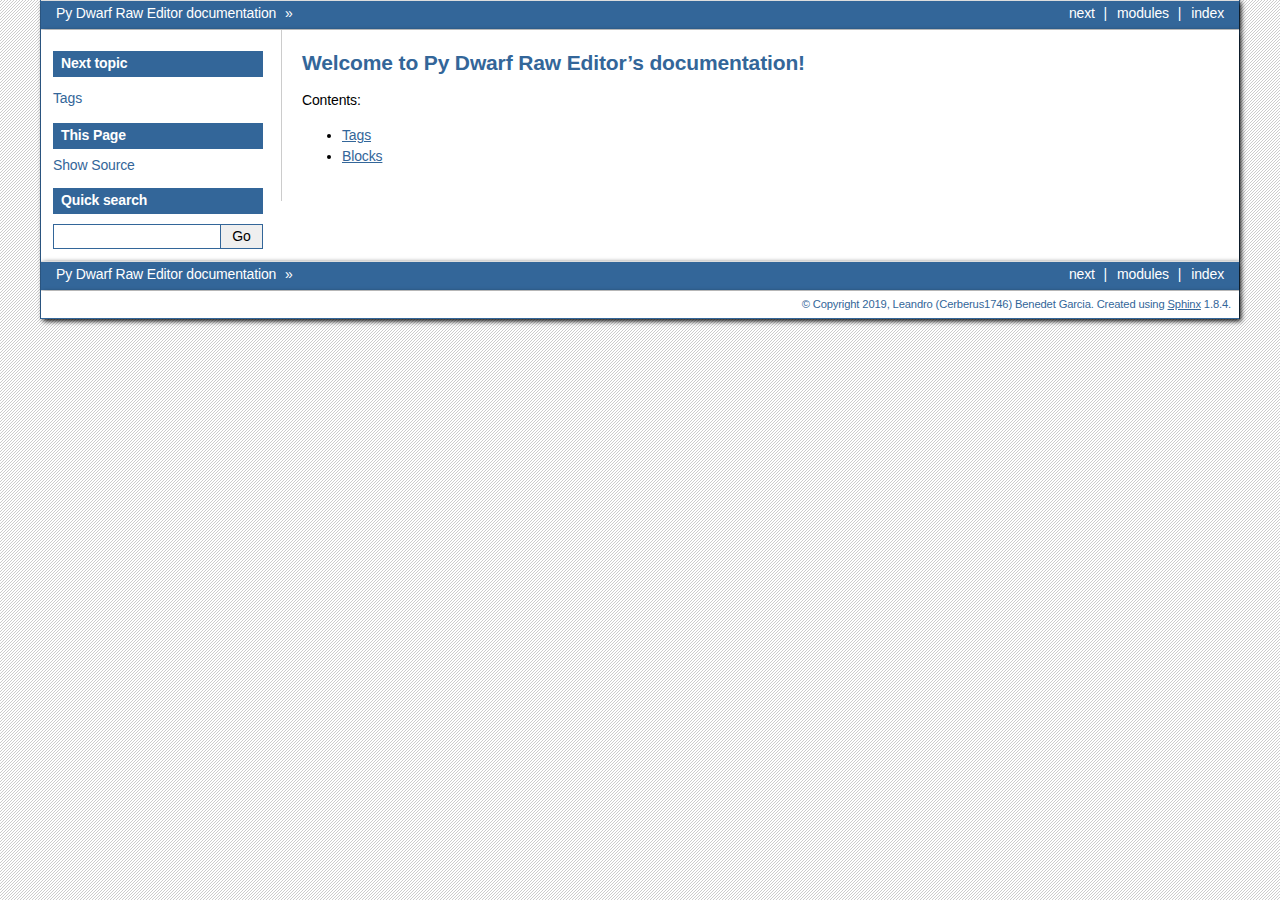
<file: docs/index.html>
<!doctype html>

<html xmlns="http://www.w3.org/1999/xhtml">
  <head>
    <meta http-equiv="X-UA-Compatible" content="IE=Edge" />
    <meta http-equiv="Content-Type" content="text/html; charset=utf-8" />
    <title>Welcome to Py Dwarf Raw Editor’s documentation! &#8212; Py Dwarf Raw Editor  documentation</title>
    <link rel="stylesheet" href="_static/bizstyle.css" type="text/css" />
    <link rel="stylesheet" href="_static/pygments.css" type="text/css" />
    
    <script type="text/javascript" id="documentation_options" data-url_root="./" src="_static/documentation_options.js"></script>
    <script type="text/javascript" src="_static/jquery.js"></script>
    <script type="text/javascript" src="_static/underscore.js"></script>
    <script type="text/javascript" src="_static/doctools.js"></script>
    <script type="text/javascript" src="_static/language_data.js"></script>
    <script type="text/javascript" src="_static/bizstyle.js"></script>
    <link rel="index" title="Index" href="genindex.html" />
    <link rel="search" title="Search" href="search.html" />
    <link rel="next" title="Tags" href="tags.html" />
    <meta name="viewport" content="width=device-width,initial-scale=1.0">
    <!--[if lt IE 9]>
    <script type="text/javascript" src="_static/css3-mediaqueries.js"></script>
    <![endif]-->
  </head><body>
    <div class="related" role="navigation" aria-label="related navigation">
      <h3>Navigation</h3>
      <ul>
        <li class="right" style="margin-right: 10px">
          <a href="genindex.html" title="General Index"
             accesskey="I">index</a></li>
        <li class="right" >
          <a href="py-modindex.html" title="Python Module Index"
             >modules</a> |</li>
        <li class="right" >
          <a href="tags.html" title="Tags"
             accesskey="N">next</a> |</li>
        <li class="nav-item nav-item-0"><a href="#">Py Dwarf Raw Editor  documentation</a> &#187;</li> 
      </ul>
    </div>
      <div class="sphinxsidebar" role="navigation" aria-label="main navigation">
        <div class="sphinxsidebarwrapper">
  <h4>Next topic</h4>
  <p class="topless"><a href="tags.html"
                        title="next chapter">Tags</a></p>
  <div role="note" aria-label="source link">
    <h3>This Page</h3>
    <ul class="this-page-menu">
      <li><a href="_sources/index.rst.txt"
            rel="nofollow">Show Source</a></li>
    </ul>
   </div>
<div id="searchbox" style="display: none" role="search">
  <h3>Quick search</h3>
    <div class="searchformwrapper">
    <form class="search" action="search.html" method="get">
      <input type="text" name="q" />
      <input type="submit" value="Go" />
      <input type="hidden" name="check_keywords" value="yes" />
      <input type="hidden" name="area" value="default" />
    </form>
    </div>
</div>
<script type="text/javascript">$('#searchbox').show(0);</script>
        </div>
      </div>

    <div class="document">
      <div class="documentwrapper">
        <div class="bodywrapper">
          <div class="body" role="main">
            
  <div class="section" id="welcome-to-py-dwarf-raw-editor-s-documentation">
<h1>Welcome to Py Dwarf Raw Editor’s documentation!<a class="headerlink" href="#welcome-to-py-dwarf-raw-editor-s-documentation" title="Permalink to this headline">¶</a></h1>
<div class="toctree-wrapper compound">
<p class="caption"><span class="caption-text">Contents:</span></p>
<ul>
<li class="toctree-l1"><a class="reference internal" href="tags.html">Tags</a></li>
<li class="toctree-l1"><a class="reference internal" href="blocks.html">Blocks</a></li>
</ul>
</div>
</div>


          </div>
        </div>
      </div>
      <div class="clearer"></div>
    </div>
    <div class="related" role="navigation" aria-label="related navigation">
      <h3>Navigation</h3>
      <ul>
        <li class="right" style="margin-right: 10px">
          <a href="genindex.html" title="General Index"
             >index</a></li>
        <li class="right" >
          <a href="py-modindex.html" title="Python Module Index"
             >modules</a> |</li>
        <li class="right" >
          <a href="tags.html" title="Tags"
             >next</a> |</li>
        <li class="nav-item nav-item-0"><a href="#">Py Dwarf Raw Editor  documentation</a> &#187;</li> 
      </ul>
    </div>
    <div class="footer" role="contentinfo">
        &#169; Copyright 2019, Leandro (Cerberus1746) Benedet Garcia.
      Created using <a href="http://sphinx-doc.org/">Sphinx</a> 1.8.4.
    </div>
  </body>
</html>
</file>
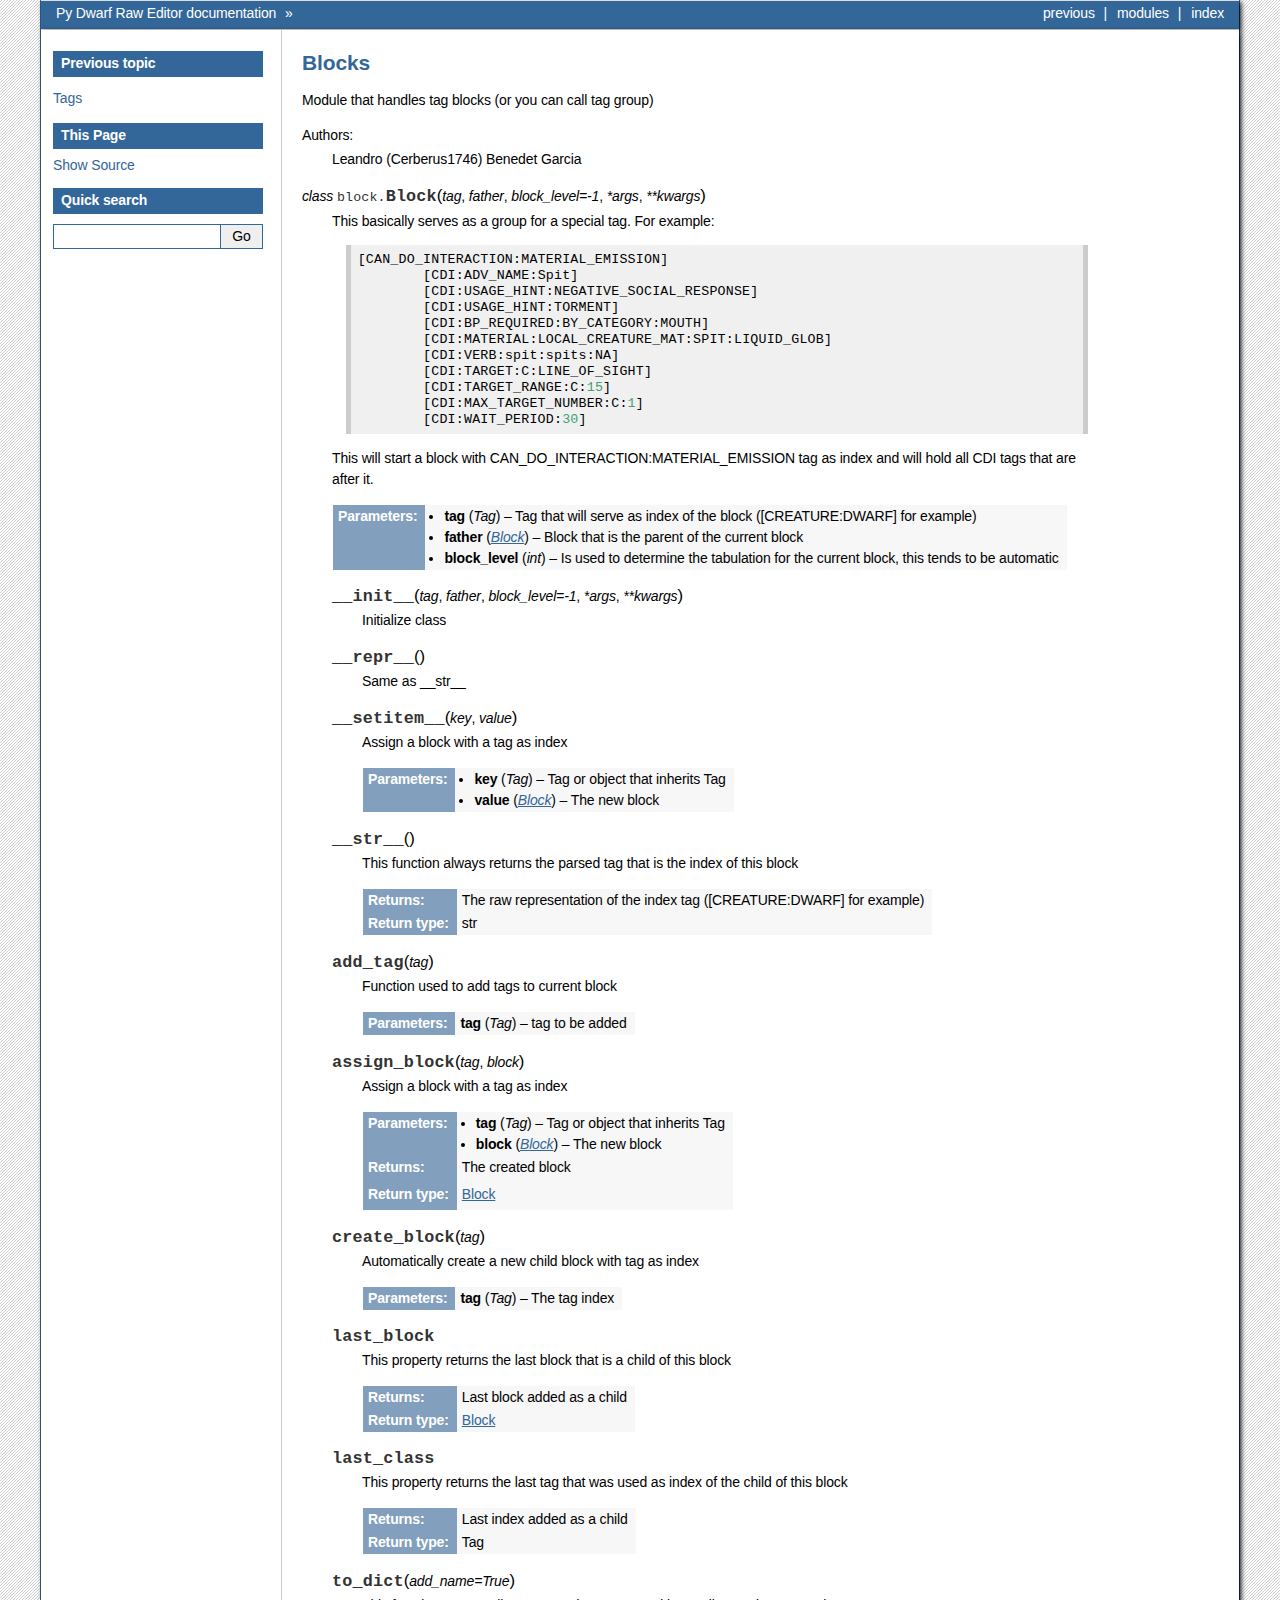
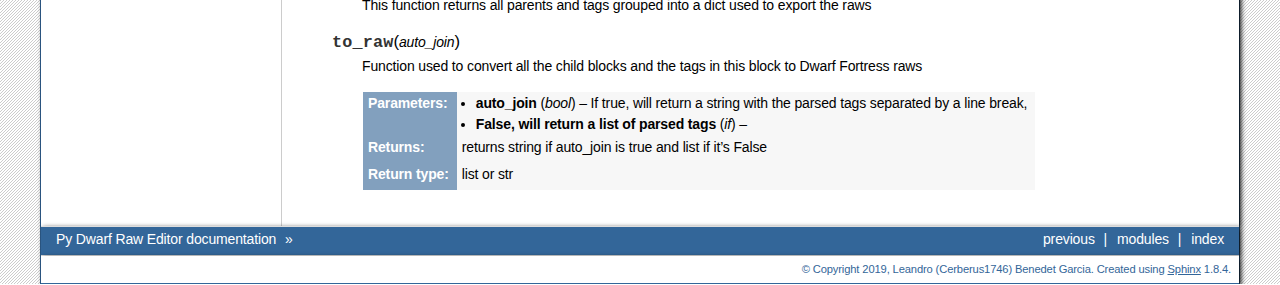
<file: docs/blocks.html>
<!doctype html>

<html xmlns="http://www.w3.org/1999/xhtml">
  <head>
    <meta http-equiv="X-UA-Compatible" content="IE=Edge" />
    <meta http-equiv="Content-Type" content="text/html; charset=utf-8" />
    <title>Blocks &#8212; Py Dwarf Raw Editor  documentation</title>
    <link rel="stylesheet" href="_static/bizstyle.css" type="text/css" />
    <link rel="stylesheet" href="_static/pygments.css" type="text/css" />
    
    <script type="text/javascript" id="documentation_options" data-url_root="./" src="_static/documentation_options.js"></script>
    <script type="text/javascript" src="_static/jquery.js"></script>
    <script type="text/javascript" src="_static/underscore.js"></script>
    <script type="text/javascript" src="_static/doctools.js"></script>
    <script type="text/javascript" src="_static/language_data.js"></script>
    <script type="text/javascript" src="_static/bizstyle.js"></script>
    <link rel="index" title="Index" href="genindex.html" />
    <link rel="search" title="Search" href="search.html" />
    <link rel="prev" title="Tags" href="tags.html" />
    <meta name="viewport" content="width=device-width,initial-scale=1.0">
    <!--[if lt IE 9]>
    <script type="text/javascript" src="_static/css3-mediaqueries.js"></script>
    <![endif]-->
  </head><body>
    <div class="related" role="navigation" aria-label="related navigation">
      <h3>Navigation</h3>
      <ul>
        <li class="right" style="margin-right: 10px">
          <a href="genindex.html" title="General Index"
             accesskey="I">index</a></li>
        <li class="right" >
          <a href="py-modindex.html" title="Python Module Index"
             >modules</a> |</li>
        <li class="right" >
          <a href="tags.html" title="Tags"
             accesskey="P">previous</a> |</li>
        <li class="nav-item nav-item-0"><a href="index.html">Py Dwarf Raw Editor  documentation</a> &#187;</li> 
      </ul>
    </div>
      <div class="sphinxsidebar" role="navigation" aria-label="main navigation">
        <div class="sphinxsidebarwrapper">
  <h4>Previous topic</h4>
  <p class="topless"><a href="tags.html"
                        title="previous chapter">Tags</a></p>
  <div role="note" aria-label="source link">
    <h3>This Page</h3>
    <ul class="this-page-menu">
      <li><a href="_sources/blocks.rst.txt"
            rel="nofollow">Show Source</a></li>
    </ul>
   </div>
<div id="searchbox" style="display: none" role="search">
  <h3>Quick search</h3>
    <div class="searchformwrapper">
    <form class="search" action="search.html" method="get">
      <input type="text" name="q" />
      <input type="submit" value="Go" />
      <input type="hidden" name="check_keywords" value="yes" />
      <input type="hidden" name="area" value="default" />
    </form>
    </div>
</div>
<script type="text/javascript">$('#searchbox').show(0);</script>
        </div>
      </div>

    <div class="document">
      <div class="documentwrapper">
        <div class="bodywrapper">
          <div class="body" role="main">
            
  <div class="section" id="module-block">
<span id="blocks"></span><h1>Blocks<a class="headerlink" href="#module-block" title="Permalink to this headline">¶</a></h1>
<p>Module that handles tag blocks (or you can call tag group)</p>
<dl class="docutils">
<dt>Authors:</dt>
<dd>Leandro (Cerberus1746) Benedet Garcia</dd>
</dl>
<dl class="class">
<dt id="block.Block">
<em class="property">class </em><code class="descclassname">block.</code><code class="descname">Block</code><span class="sig-paren">(</span><em>tag</em>, <em>father</em>, <em>block_level=-1</em>, <em>*args</em>, <em>**kwargs</em><span class="sig-paren">)</span><a class="headerlink" href="#block.Block" title="Permalink to this definition">¶</a></dt>
<dd><p>This basically serves as a group for a special tag.
For example:</p>
<div class="highlight-default notranslate"><div class="highlight"><pre><span></span><span class="p">[</span><span class="n">CAN_DO_INTERACTION</span><span class="p">:</span><span class="n">MATERIAL_EMISSION</span><span class="p">]</span>
        <span class="p">[</span><span class="n">CDI</span><span class="p">:</span><span class="n">ADV_NAME</span><span class="p">:</span><span class="n">Spit</span><span class="p">]</span>
        <span class="p">[</span><span class="n">CDI</span><span class="p">:</span><span class="n">USAGE_HINT</span><span class="p">:</span><span class="n">NEGATIVE_SOCIAL_RESPONSE</span><span class="p">]</span>
        <span class="p">[</span><span class="n">CDI</span><span class="p">:</span><span class="n">USAGE_HINT</span><span class="p">:</span><span class="n">TORMENT</span><span class="p">]</span>
        <span class="p">[</span><span class="n">CDI</span><span class="p">:</span><span class="n">BP_REQUIRED</span><span class="p">:</span><span class="n">BY_CATEGORY</span><span class="p">:</span><span class="n">MOUTH</span><span class="p">]</span>
        <span class="p">[</span><span class="n">CDI</span><span class="p">:</span><span class="n">MATERIAL</span><span class="p">:</span><span class="n">LOCAL_CREATURE_MAT</span><span class="p">:</span><span class="n">SPIT</span><span class="p">:</span><span class="n">LIQUID_GLOB</span><span class="p">]</span>
        <span class="p">[</span><span class="n">CDI</span><span class="p">:</span><span class="n">VERB</span><span class="p">:</span><span class="n">spit</span><span class="p">:</span><span class="n">spits</span><span class="p">:</span><span class="n">NA</span><span class="p">]</span>
        <span class="p">[</span><span class="n">CDI</span><span class="p">:</span><span class="n">TARGET</span><span class="p">:</span><span class="n">C</span><span class="p">:</span><span class="n">LINE_OF_SIGHT</span><span class="p">]</span>
        <span class="p">[</span><span class="n">CDI</span><span class="p">:</span><span class="n">TARGET_RANGE</span><span class="p">:</span><span class="n">C</span><span class="p">:</span><span class="mi">15</span><span class="p">]</span>
        <span class="p">[</span><span class="n">CDI</span><span class="p">:</span><span class="n">MAX_TARGET_NUMBER</span><span class="p">:</span><span class="n">C</span><span class="p">:</span><span class="mi">1</span><span class="p">]</span>
        <span class="p">[</span><span class="n">CDI</span><span class="p">:</span><span class="n">WAIT_PERIOD</span><span class="p">:</span><span class="mi">30</span><span class="p">]</span>
</pre></div>
</div>
<p>This will start a block with CAN_DO_INTERACTION:MATERIAL_EMISSION tag as index
and will hold all CDI tags that are after it.</p>
<table class="docutils field-list" frame="void" rules="none">
<col class="field-name" />
<col class="field-body" />
<tbody valign="top">
<tr class="field-odd field"><th class="field-name">Parameters:</th><td class="field-body"><ul class="first last simple">
<li><strong>tag</strong> (<em>Tag</em>) – Tag that will serve as index of the block ([CREATURE:DWARF] for example)</li>
<li><strong>father</strong> (<a class="reference internal" href="#block.Block" title="block.Block"><em>Block</em></a>) – Block that is the parent of the current block</li>
<li><strong>block_level</strong> (<em>int</em>) – Is used to determine the tabulation for the current block, this tends to be automatic</li>
</ul>
</td>
</tr>
</tbody>
</table>
<dl class="method">
<dt id="block.Block.__init__">
<code class="descname">__init__</code><span class="sig-paren">(</span><em>tag</em>, <em>father</em>, <em>block_level=-1</em>, <em>*args</em>, <em>**kwargs</em><span class="sig-paren">)</span><a class="headerlink" href="#block.Block.__init__" title="Permalink to this definition">¶</a></dt>
<dd><p>Initialize class</p>
</dd></dl>

<dl class="method">
<dt id="block.Block.__repr__">
<code class="descname">__repr__</code><span class="sig-paren">(</span><span class="sig-paren">)</span><a class="headerlink" href="#block.Block.__repr__" title="Permalink to this definition">¶</a></dt>
<dd><p>Same as __str__</p>
</dd></dl>

<dl class="method">
<dt id="block.Block.__setitem__">
<code class="descname">__setitem__</code><span class="sig-paren">(</span><em>key</em>, <em>value</em><span class="sig-paren">)</span><a class="headerlink" href="#block.Block.__setitem__" title="Permalink to this definition">¶</a></dt>
<dd><p>Assign a block with a tag as index</p>
<table class="docutils field-list" frame="void" rules="none">
<col class="field-name" />
<col class="field-body" />
<tbody valign="top">
<tr class="field-odd field"><th class="field-name">Parameters:</th><td class="field-body"><ul class="first last simple">
<li><strong>key</strong> (<em>Tag</em>) – Tag or object that inherits Tag</li>
<li><strong>value</strong> (<a class="reference internal" href="#block.Block" title="block.Block"><em>Block</em></a>) – The new block</li>
</ul>
</td>
</tr>
</tbody>
</table>
</dd></dl>

<dl class="method">
<dt id="block.Block.__str__">
<code class="descname">__str__</code><span class="sig-paren">(</span><span class="sig-paren">)</span><a class="headerlink" href="#block.Block.__str__" title="Permalink to this definition">¶</a></dt>
<dd><p>This function always returns the parsed tag that is the index of this block</p>
<table class="docutils field-list" frame="void" rules="none">
<col class="field-name" />
<col class="field-body" />
<tbody valign="top">
<tr class="field-odd field"><th class="field-name">Returns:</th><td class="field-body">The raw representation of the index tag ([CREATURE:DWARF] for example)</td>
</tr>
<tr class="field-even field"><th class="field-name">Return type:</th><td class="field-body">str</td>
</tr>
</tbody>
</table>
</dd></dl>

<dl class="method">
<dt id="block.Block.add_tag">
<code class="descname">add_tag</code><span class="sig-paren">(</span><em>tag</em><span class="sig-paren">)</span><a class="headerlink" href="#block.Block.add_tag" title="Permalink to this definition">¶</a></dt>
<dd><p>Function used to add tags to current block</p>
<table class="docutils field-list" frame="void" rules="none">
<col class="field-name" />
<col class="field-body" />
<tbody valign="top">
<tr class="field-odd field"><th class="field-name">Parameters:</th><td class="field-body"><strong>tag</strong> (<em>Tag</em>) – tag to be added</td>
</tr>
</tbody>
</table>
</dd></dl>

<dl class="method">
<dt id="block.Block.assign_block">
<code class="descname">assign_block</code><span class="sig-paren">(</span><em>tag</em>, <em>block</em><span class="sig-paren">)</span><a class="headerlink" href="#block.Block.assign_block" title="Permalink to this definition">¶</a></dt>
<dd><p>Assign a block with a tag as index</p>
<table class="docutils field-list" frame="void" rules="none">
<col class="field-name" />
<col class="field-body" />
<tbody valign="top">
<tr class="field-odd field"><th class="field-name">Parameters:</th><td class="field-body"><ul class="first simple">
<li><strong>tag</strong> (<em>Tag</em>) – Tag or object that inherits Tag</li>
<li><strong>block</strong> (<a class="reference internal" href="#block.Block" title="block.Block"><em>Block</em></a>) – The new block</li>
</ul>
</td>
</tr>
<tr class="field-even field"><th class="field-name">Returns:</th><td class="field-body"><p class="first">The created block</p>
</td>
</tr>
<tr class="field-odd field"><th class="field-name">Return type:</th><td class="field-body"><p class="first last"><a class="reference internal" href="#block.Block" title="block.Block">Block</a></p>
</td>
</tr>
</tbody>
</table>
</dd></dl>

<dl class="method">
<dt id="block.Block.create_block">
<code class="descname">create_block</code><span class="sig-paren">(</span><em>tag</em><span class="sig-paren">)</span><a class="headerlink" href="#block.Block.create_block" title="Permalink to this definition">¶</a></dt>
<dd><p>Automatically create a new child block with tag as index</p>
<table class="docutils field-list" frame="void" rules="none">
<col class="field-name" />
<col class="field-body" />
<tbody valign="top">
<tr class="field-odd field"><th class="field-name">Parameters:</th><td class="field-body"><strong>tag</strong> (<em>Tag</em>) – The tag index</td>
</tr>
</tbody>
</table>
</dd></dl>

<dl class="attribute">
<dt id="block.Block.last_block">
<code class="descname">last_block</code><a class="headerlink" href="#block.Block.last_block" title="Permalink to this definition">¶</a></dt>
<dd><p>This property returns the last block that is a child of this block</p>
<table class="docutils field-list" frame="void" rules="none">
<col class="field-name" />
<col class="field-body" />
<tbody valign="top">
<tr class="field-odd field"><th class="field-name">Returns:</th><td class="field-body">Last block added as a child</td>
</tr>
<tr class="field-even field"><th class="field-name">Return type:</th><td class="field-body"><a class="reference internal" href="#block.Block" title="block.Block">Block</a></td>
</tr>
</tbody>
</table>
</dd></dl>

<dl class="attribute">
<dt id="block.Block.last_class">
<code class="descname">last_class</code><a class="headerlink" href="#block.Block.last_class" title="Permalink to this definition">¶</a></dt>
<dd><p>This property returns the last tag that was used as index of the child of this block</p>
<table class="docutils field-list" frame="void" rules="none">
<col class="field-name" />
<col class="field-body" />
<tbody valign="top">
<tr class="field-odd field"><th class="field-name">Returns:</th><td class="field-body">Last index added as a child</td>
</tr>
<tr class="field-even field"><th class="field-name">Return type:</th><td class="field-body">Tag</td>
</tr>
</tbody>
</table>
</dd></dl>

<dl class="method">
<dt id="block.Block.to_dict">
<code class="descname">to_dict</code><span class="sig-paren">(</span><em>add_name=True</em><span class="sig-paren">)</span><a class="headerlink" href="#block.Block.to_dict" title="Permalink to this definition">¶</a></dt>
<dd><p>This function returns all parents and tags grouped into a dict used to
export the raws</p>
</dd></dl>

<dl class="method">
<dt id="block.Block.to_raw">
<code class="descname">to_raw</code><span class="sig-paren">(</span><em>auto_join</em><span class="sig-paren">)</span><a class="headerlink" href="#block.Block.to_raw" title="Permalink to this definition">¶</a></dt>
<dd><p>Function used to convert all the child blocks and the tags in this block to Dwarf Fortress raws</p>
<table class="docutils field-list" frame="void" rules="none">
<col class="field-name" />
<col class="field-body" />
<tbody valign="top">
<tr class="field-odd field"><th class="field-name">Parameters:</th><td class="field-body"><ul class="first simple">
<li><strong>auto_join</strong> (<em>bool</em>) – If true, will return a string with the parsed tags separated by a line break,</li>
<li><strong>False</strong><strong>, </strong><strong>will return a list of parsed tags</strong> (<em>if</em>) – </li>
</ul>
</td>
</tr>
<tr class="field-even field"><th class="field-name">Returns:</th><td class="field-body"><p class="first">returns string if auto_join is true and list if it’s False</p>
</td>
</tr>
<tr class="field-odd field"><th class="field-name">Return type:</th><td class="field-body"><p class="first last">list or str</p>
</td>
</tr>
</tbody>
</table>
</dd></dl>

</dd></dl>

</div>


          </div>
        </div>
      </div>
      <div class="clearer"></div>
    </div>
    <div class="related" role="navigation" aria-label="related navigation">
      <h3>Navigation</h3>
      <ul>
        <li class="right" style="margin-right: 10px">
          <a href="genindex.html" title="General Index"
             >index</a></li>
        <li class="right" >
          <a href="py-modindex.html" title="Python Module Index"
             >modules</a> |</li>
        <li class="right" >
          <a href="tags.html" title="Tags"
             >previous</a> |</li>
        <li class="nav-item nav-item-0"><a href="index.html">Py Dwarf Raw Editor  documentation</a> &#187;</li> 
      </ul>
    </div>
    <div class="footer" role="contentinfo">
        &#169; Copyright 2019, Leandro (Cerberus1746) Benedet Garcia.
      Created using <a href="http://sphinx-doc.org/">Sphinx</a> 1.8.4.
    </div>
  </body>
</html>
</file>
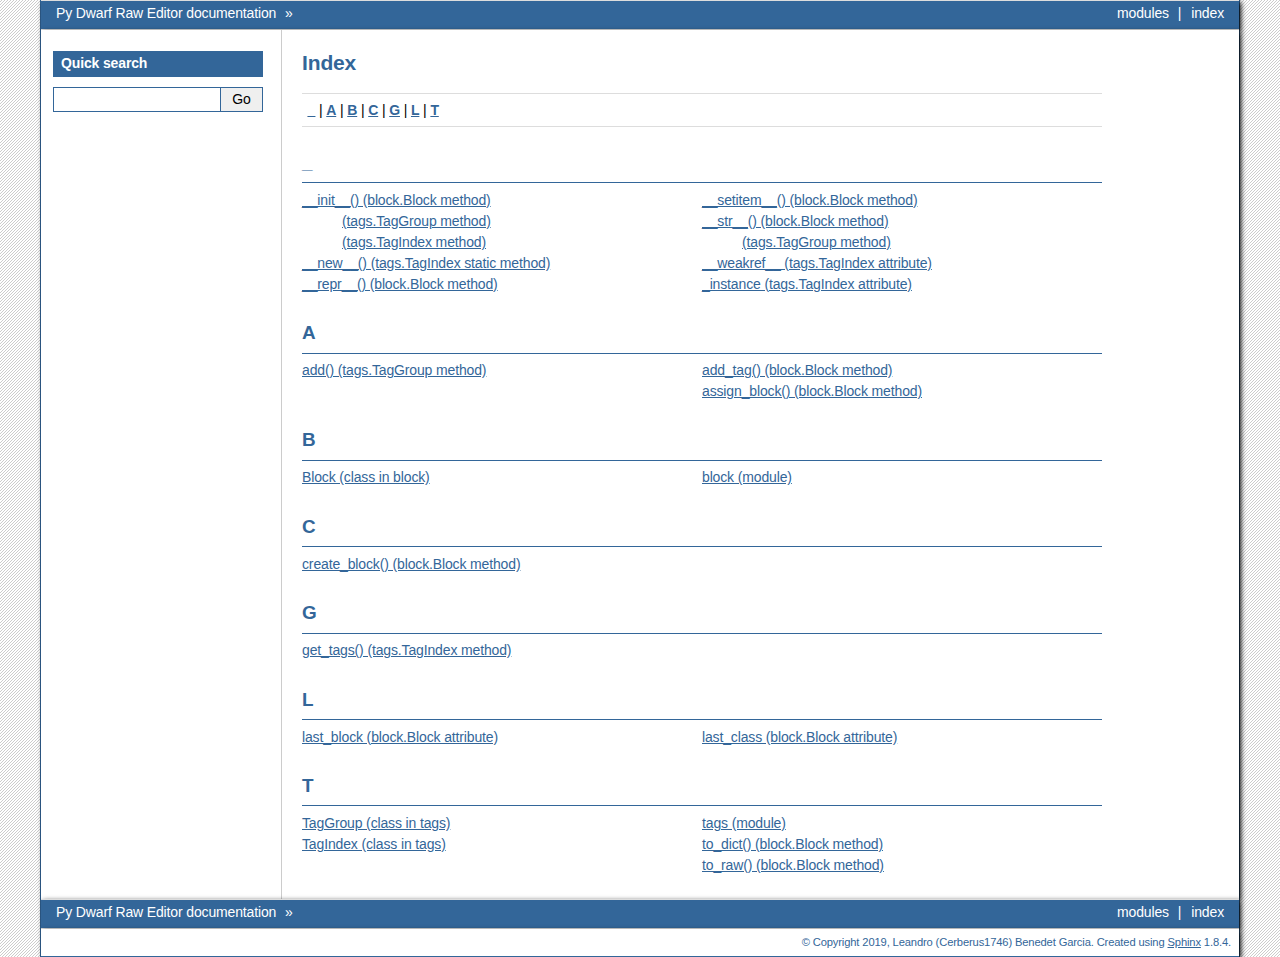
<file: docs/genindex.html>
<!doctype html>

<html xmlns="http://www.w3.org/1999/xhtml">
  <head>
    <meta http-equiv="X-UA-Compatible" content="IE=Edge" />
    <meta http-equiv="Content-Type" content="text/html; charset=utf-8" />
    <title>Index &#8212; Py Dwarf Raw Editor  documentation</title>
    <link rel="stylesheet" href="_static/bizstyle.css" type="text/css" />
    <link rel="stylesheet" href="_static/pygments.css" type="text/css" />
    
    <script type="text/javascript" id="documentation_options" data-url_root="./" src="_static/documentation_options.js"></script>
    <script type="text/javascript" src="_static/jquery.js"></script>
    <script type="text/javascript" src="_static/underscore.js"></script>
    <script type="text/javascript" src="_static/doctools.js"></script>
    <script type="text/javascript" src="_static/language_data.js"></script>
    <script type="text/javascript" src="_static/bizstyle.js"></script>
    <link rel="index" title="Index" href="#" />
    <link rel="search" title="Search" href="search.html" />
    <meta name="viewport" content="width=device-width,initial-scale=1.0">
    <!--[if lt IE 9]>
    <script type="text/javascript" src="_static/css3-mediaqueries.js"></script>
    <![endif]-->
  </head><body>
    <div class="related" role="navigation" aria-label="related navigation">
      <h3>Navigation</h3>
      <ul>
        <li class="right" style="margin-right: 10px">
          <a href="#" title="General Index"
             accesskey="I">index</a></li>
        <li class="right" >
          <a href="py-modindex.html" title="Python Module Index"
             >modules</a> |</li>
        <li class="nav-item nav-item-0"><a href="index.html">Py Dwarf Raw Editor  documentation</a> &#187;</li> 
      </ul>
    </div>
      <div class="sphinxsidebar" role="navigation" aria-label="main navigation">
        <div class="sphinxsidebarwrapper">
<div id="searchbox" style="display: none" role="search">
  <h3>Quick search</h3>
    <div class="searchformwrapper">
    <form class="search" action="search.html" method="get">
      <input type="text" name="q" />
      <input type="submit" value="Go" />
      <input type="hidden" name="check_keywords" value="yes" />
      <input type="hidden" name="area" value="default" />
    </form>
    </div>
</div>
<script type="text/javascript">$('#searchbox').show(0);</script>
        </div>
      </div>

    <div class="document">
      <div class="documentwrapper">
        <div class="bodywrapper">
          <div class="body" role="main">
            

<h1 id="index">Index</h1>

<div class="genindex-jumpbox">
 <a href="#_"><strong>_</strong></a>
 | <a href="#A"><strong>A</strong></a>
 | <a href="#B"><strong>B</strong></a>
 | <a href="#C"><strong>C</strong></a>
 | <a href="#G"><strong>G</strong></a>
 | <a href="#L"><strong>L</strong></a>
 | <a href="#T"><strong>T</strong></a>
 
</div>
<h2 id="_">_</h2>
<table style="width: 100%" class="indextable genindextable"><tr>
  <td style="width: 33%; vertical-align: top;"><ul>
      <li><a href="blocks.html#block.Block.__init__">__init__() (block.Block method)</a>

      <ul>
        <li><a href="tags.html#tags.TagGroup.__init__">(tags.TagGroup method)</a>
</li>
        <li><a href="tags.html#tags.TagIndex.__init__">(tags.TagIndex method)</a>
</li>
      </ul></li>
      <li><a href="tags.html#tags.TagIndex.__new__">__new__() (tags.TagIndex static method)</a>
</li>
      <li><a href="blocks.html#block.Block.__repr__">__repr__() (block.Block method)</a>
</li>
  </ul></td>
  <td style="width: 33%; vertical-align: top;"><ul>
      <li><a href="blocks.html#block.Block.__setitem__">__setitem__() (block.Block method)</a>
</li>
      <li><a href="blocks.html#block.Block.__str__">__str__() (block.Block method)</a>

      <ul>
        <li><a href="tags.html#tags.TagGroup.__str__">(tags.TagGroup method)</a>
</li>
      </ul></li>
      <li><a href="tags.html#tags.TagIndex.__weakref__">__weakref__ (tags.TagIndex attribute)</a>
</li>
      <li><a href="tags.html#tags.TagIndex._instance">_instance (tags.TagIndex attribute)</a>
</li>
  </ul></td>
</tr></table>

<h2 id="A">A</h2>
<table style="width: 100%" class="indextable genindextable"><tr>
  <td style="width: 33%; vertical-align: top;"><ul>
      <li><a href="tags.html#tags.TagGroup.add">add() (tags.TagGroup method)</a>
</li>
  </ul></td>
  <td style="width: 33%; vertical-align: top;"><ul>
      <li><a href="blocks.html#block.Block.add_tag">add_tag() (block.Block method)</a>
</li>
      <li><a href="blocks.html#block.Block.assign_block">assign_block() (block.Block method)</a>
</li>
  </ul></td>
</tr></table>

<h2 id="B">B</h2>
<table style="width: 100%" class="indextable genindextable"><tr>
  <td style="width: 33%; vertical-align: top;"><ul>
      <li><a href="blocks.html#block.Block">Block (class in block)</a>
</li>
  </ul></td>
  <td style="width: 33%; vertical-align: top;"><ul>
      <li><a href="blocks.html#module-block">block (module)</a>
</li>
  </ul></td>
</tr></table>

<h2 id="C">C</h2>
<table style="width: 100%" class="indextable genindextable"><tr>
  <td style="width: 33%; vertical-align: top;"><ul>
      <li><a href="blocks.html#block.Block.create_block">create_block() (block.Block method)</a>
</li>
  </ul></td>
</tr></table>

<h2 id="G">G</h2>
<table style="width: 100%" class="indextable genindextable"><tr>
  <td style="width: 33%; vertical-align: top;"><ul>
      <li><a href="tags.html#tags.TagIndex.get_tags">get_tags() (tags.TagIndex method)</a>
</li>
  </ul></td>
</tr></table>

<h2 id="L">L</h2>
<table style="width: 100%" class="indextable genindextable"><tr>
  <td style="width: 33%; vertical-align: top;"><ul>
      <li><a href="blocks.html#block.Block.last_block">last_block (block.Block attribute)</a>
</li>
  </ul></td>
  <td style="width: 33%; vertical-align: top;"><ul>
      <li><a href="blocks.html#block.Block.last_class">last_class (block.Block attribute)</a>
</li>
  </ul></td>
</tr></table>

<h2 id="T">T</h2>
<table style="width: 100%" class="indextable genindextable"><tr>
  <td style="width: 33%; vertical-align: top;"><ul>
      <li><a href="tags.html#tags.TagGroup">TagGroup (class in tags)</a>
</li>
      <li><a href="tags.html#tags.TagIndex">TagIndex (class in tags)</a>
</li>
  </ul></td>
  <td style="width: 33%; vertical-align: top;"><ul>
      <li><a href="tags.html#module-tags">tags (module)</a>
</li>
      <li><a href="blocks.html#block.Block.to_dict">to_dict() (block.Block method)</a>
</li>
      <li><a href="blocks.html#block.Block.to_raw">to_raw() (block.Block method)</a>
</li>
  </ul></td>
</tr></table>



          </div>
        </div>
      </div>
      <div class="clearer"></div>
    </div>
    <div class="related" role="navigation" aria-label="related navigation">
      <h3>Navigation</h3>
      <ul>
        <li class="right" style="margin-right: 10px">
          <a href="#" title="General Index"
             >index</a></li>
        <li class="right" >
          <a href="py-modindex.html" title="Python Module Index"
             >modules</a> |</li>
        <li class="nav-item nav-item-0"><a href="index.html">Py Dwarf Raw Editor  documentation</a> &#187;</li> 
      </ul>
    </div>
    <div class="footer" role="contentinfo">
        &#169; Copyright 2019, Leandro (Cerberus1746) Benedet Garcia.
      Created using <a href="http://sphinx-doc.org/">Sphinx</a> 1.8.4.
    </div>
  </body>
</html>
</file>
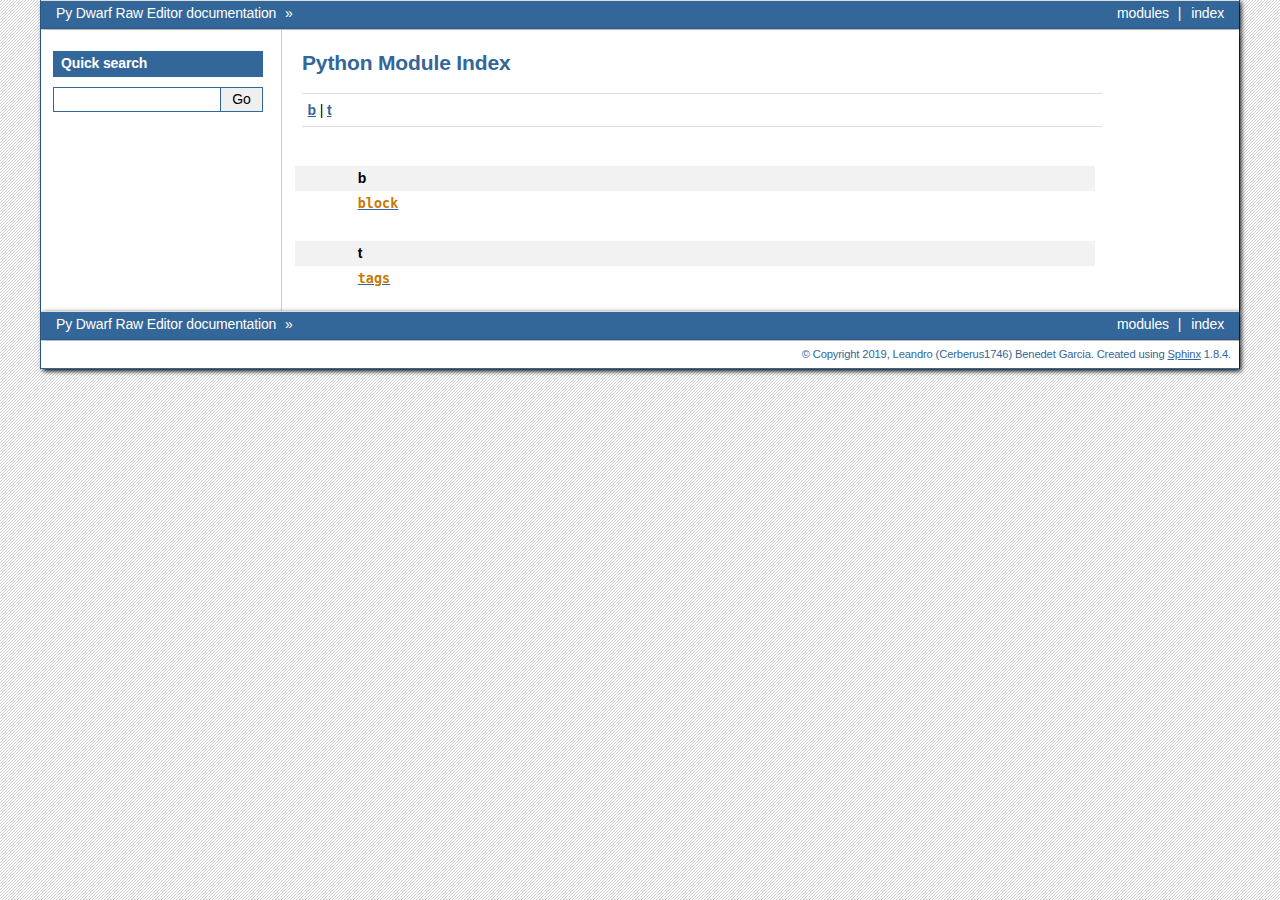
<file: docs/py-modindex.html>
<!doctype html>

<html xmlns="http://www.w3.org/1999/xhtml">
  <head>
    <meta http-equiv="X-UA-Compatible" content="IE=Edge" />
    <meta http-equiv="Content-Type" content="text/html; charset=utf-8" />
    <title>Python Module Index &#8212; Py Dwarf Raw Editor  documentation</title>
    <link rel="stylesheet" href="_static/bizstyle.css" type="text/css" />
    <link rel="stylesheet" href="_static/pygments.css" type="text/css" />
    
    <script type="text/javascript" id="documentation_options" data-url_root="./" src="_static/documentation_options.js"></script>
    <script type="text/javascript" src="_static/jquery.js"></script>
    <script type="text/javascript" src="_static/underscore.js"></script>
    <script type="text/javascript" src="_static/doctools.js"></script>
    <script type="text/javascript" src="_static/language_data.js"></script>
    <script type="text/javascript" src="_static/bizstyle.js"></script>
    <link rel="index" title="Index" href="genindex.html" />
    <link rel="search" title="Search" href="search.html" />

    <meta name="viewport" content="width=device-width,initial-scale=1.0">
    <!--[if lt IE 9]>
    <script type="text/javascript" src="_static/css3-mediaqueries.js"></script>
    <![endif]-->

    <script type="text/javascript">
      DOCUMENTATION_OPTIONS.COLLAPSE_INDEX = true;
    </script>


  </head><body>
    <div class="related" role="navigation" aria-label="related navigation">
      <h3>Navigation</h3>
      <ul>
        <li class="right" style="margin-right: 10px">
          <a href="genindex.html" title="General Index"
             accesskey="I">index</a></li>
        <li class="right" >
          <a href="#" title="Python Module Index"
             >modules</a> |</li>
        <li class="nav-item nav-item-0"><a href="index.html">Py Dwarf Raw Editor  documentation</a> &#187;</li> 
      </ul>
    </div>
      <div class="sphinxsidebar" role="navigation" aria-label="main navigation">
        <div class="sphinxsidebarwrapper">
<div id="searchbox" style="display: none" role="search">
  <h3>Quick search</h3>
    <div class="searchformwrapper">
    <form class="search" action="search.html" method="get">
      <input type="text" name="q" />
      <input type="submit" value="Go" />
      <input type="hidden" name="check_keywords" value="yes" />
      <input type="hidden" name="area" value="default" />
    </form>
    </div>
</div>
<script type="text/javascript">$('#searchbox').show(0);</script>
        </div>
      </div>

    <div class="document">
      <div class="documentwrapper">
        <div class="bodywrapper">
          <div class="body" role="main">
            

   <h1>Python Module Index</h1>

   <div class="modindex-jumpbox">
   <a href="#cap-b"><strong>b</strong></a> | 
   <a href="#cap-t"><strong>t</strong></a>
   </div>

   <table class="indextable modindextable">
     <tr class="pcap"><td></td><td>&#160;</td><td></td></tr>
     <tr class="cap" id="cap-b"><td></td><td>
       <strong>b</strong></td><td></td></tr>
     <tr>
       <td></td>
       <td>
       <a href="blocks.html#module-block"><code class="xref">block</code></a></td><td>
       <em></em></td></tr>
     <tr class="pcap"><td></td><td>&#160;</td><td></td></tr>
     <tr class="cap" id="cap-t"><td></td><td>
       <strong>t</strong></td><td></td></tr>
     <tr>
       <td></td>
       <td>
       <a href="tags.html#module-tags"><code class="xref">tags</code></a></td><td>
       <em></em></td></tr>
   </table>


          </div>
        </div>
      </div>
      <div class="clearer"></div>
    </div>
    <div class="related" role="navigation" aria-label="related navigation">
      <h3>Navigation</h3>
      <ul>
        <li class="right" style="margin-right: 10px">
          <a href="genindex.html" title="General Index"
             >index</a></li>
        <li class="right" >
          <a href="#" title="Python Module Index"
             >modules</a> |</li>
        <li class="nav-item nav-item-0"><a href="index.html">Py Dwarf Raw Editor  documentation</a> &#187;</li> 
      </ul>
    </div>
    <div class="footer" role="contentinfo">
        &#169; Copyright 2019, Leandro (Cerberus1746) Benedet Garcia.
      Created using <a href="http://sphinx-doc.org/">Sphinx</a> 1.8.4.
    </div>
  </body>
</html>
</file>
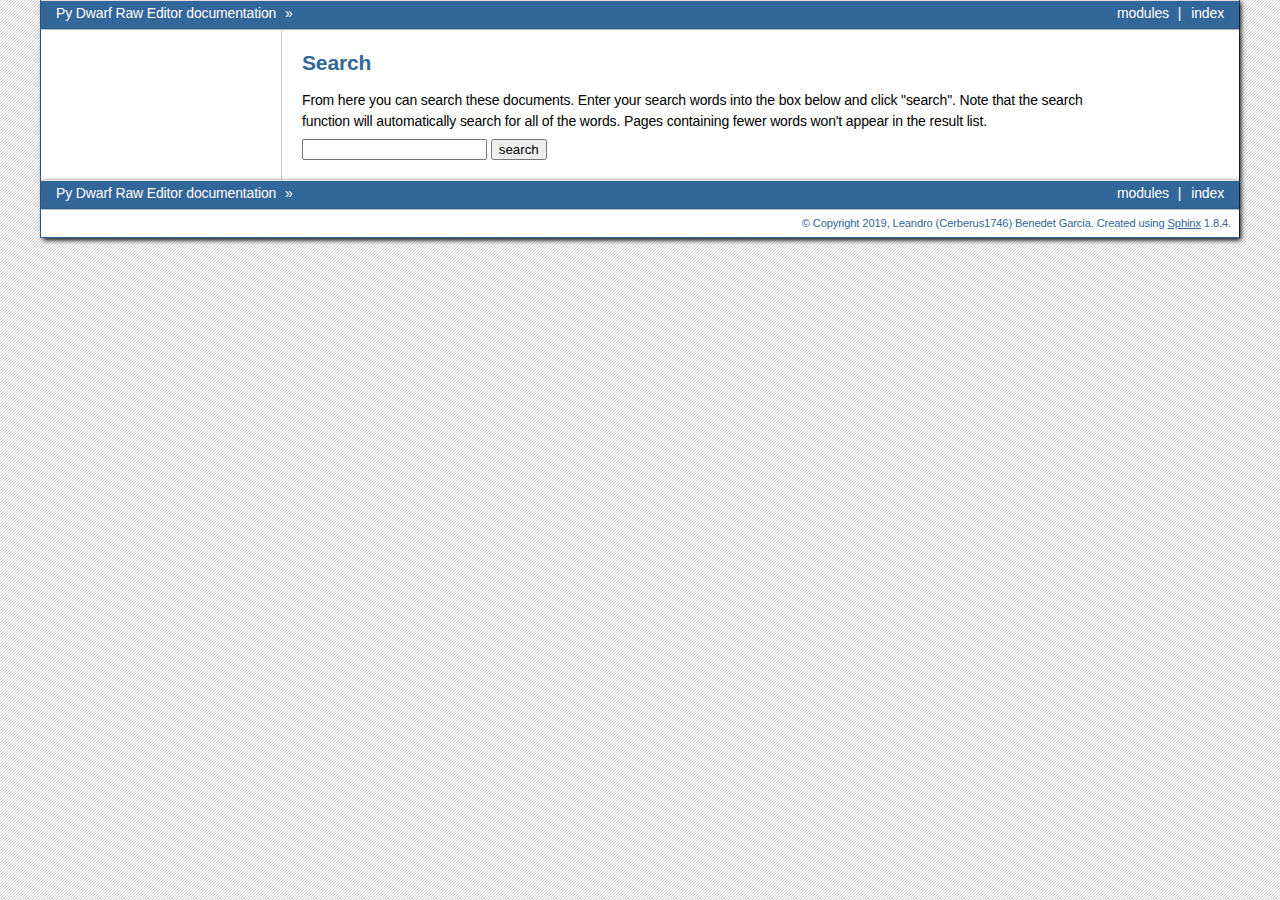
<file: docs/search.html>
<!doctype html>

<html xmlns="http://www.w3.org/1999/xhtml">
  <head>
    <meta http-equiv="X-UA-Compatible" content="IE=Edge" />
    <meta http-equiv="Content-Type" content="text/html; charset=utf-8" />
    <title>Search &#8212; Py Dwarf Raw Editor  documentation</title>
    <link rel="stylesheet" href="_static/bizstyle.css" type="text/css" />
    <link rel="stylesheet" href="_static/pygments.css" type="text/css" />
    
    
    <script type="text/javascript" id="documentation_options" data-url_root="./" src="_static/documentation_options.js"></script>
    <script type="text/javascript" src="_static/jquery.js"></script>
    <script type="text/javascript" src="_static/underscore.js"></script>
    <script type="text/javascript" src="_static/doctools.js"></script>
    <script type="text/javascript" src="_static/language_data.js"></script>
    <script type="text/javascript" src="_static/bizstyle.js"></script>
    <script type="text/javascript" src="_static/searchtools.js"></script>
    <link rel="index" title="Index" href="genindex.html" />
    <link rel="search" title="Search" href="#" />
  <script type="text/javascript">
    jQuery(function() { Search.loadIndex("searchindex.js"); });
  </script>
  
  <script type="text/javascript" id="searchindexloader"></script>
  
    <meta name="viewport" content="width=device-width,initial-scale=1.0">
    <!--[if lt IE 9]>
    <script type="text/javascript" src="_static/css3-mediaqueries.js"></script>
    <![endif]-->

  </head><body>
    <div class="related" role="navigation" aria-label="related navigation">
      <h3>Navigation</h3>
      <ul>
        <li class="right" style="margin-right: 10px">
          <a href="genindex.html" title="General Index"
             accesskey="I">index</a></li>
        <li class="right" >
          <a href="py-modindex.html" title="Python Module Index"
             >modules</a> |</li>
        <li class="nav-item nav-item-0"><a href="index.html">Py Dwarf Raw Editor  documentation</a> &#187;</li> 
      </ul>
    </div>
      <div class="sphinxsidebar" role="navigation" aria-label="main navigation">
        <div class="sphinxsidebarwrapper">
        </div>
      </div>

    <div class="document">
      <div class="documentwrapper">
        <div class="bodywrapper">
          <div class="body" role="main">
            
  <h1 id="search-documentation">Search</h1>
  <div id="fallback" class="admonition warning">
  <script type="text/javascript">$('#fallback').hide();</script>
  <p>
    Please activate JavaScript to enable the search
    functionality.
  </p>
  </div>
  <p>
    From here you can search these documents. Enter your search
    words into the box below and click "search". Note that the search
    function will automatically search for all of the words. Pages
    containing fewer words won't appear in the result list.
  </p>
  <form action="" method="get">
    <input type="text" name="q" value="" />
    <input type="submit" value="search" />
    <span id="search-progress" style="padding-left: 10px"></span>
  </form>
  
  <div id="search-results">
  
  </div>

          </div>
        </div>
      </div>
      <div class="clearer"></div>
    </div>
    <div class="related" role="navigation" aria-label="related navigation">
      <h3>Navigation</h3>
      <ul>
        <li class="right" style="margin-right: 10px">
          <a href="genindex.html" title="General Index"
             >index</a></li>
        <li class="right" >
          <a href="py-modindex.html" title="Python Module Index"
             >modules</a> |</li>
        <li class="nav-item nav-item-0"><a href="index.html">Py Dwarf Raw Editor  documentation</a> &#187;</li> 
      </ul>
    </div>
    <div class="footer" role="contentinfo">
        &#169; Copyright 2019, Leandro (Cerberus1746) Benedet Garcia.
      Created using <a href="http://sphinx-doc.org/">Sphinx</a> 1.8.4.
    </div>
  </body>
</html>
</file>
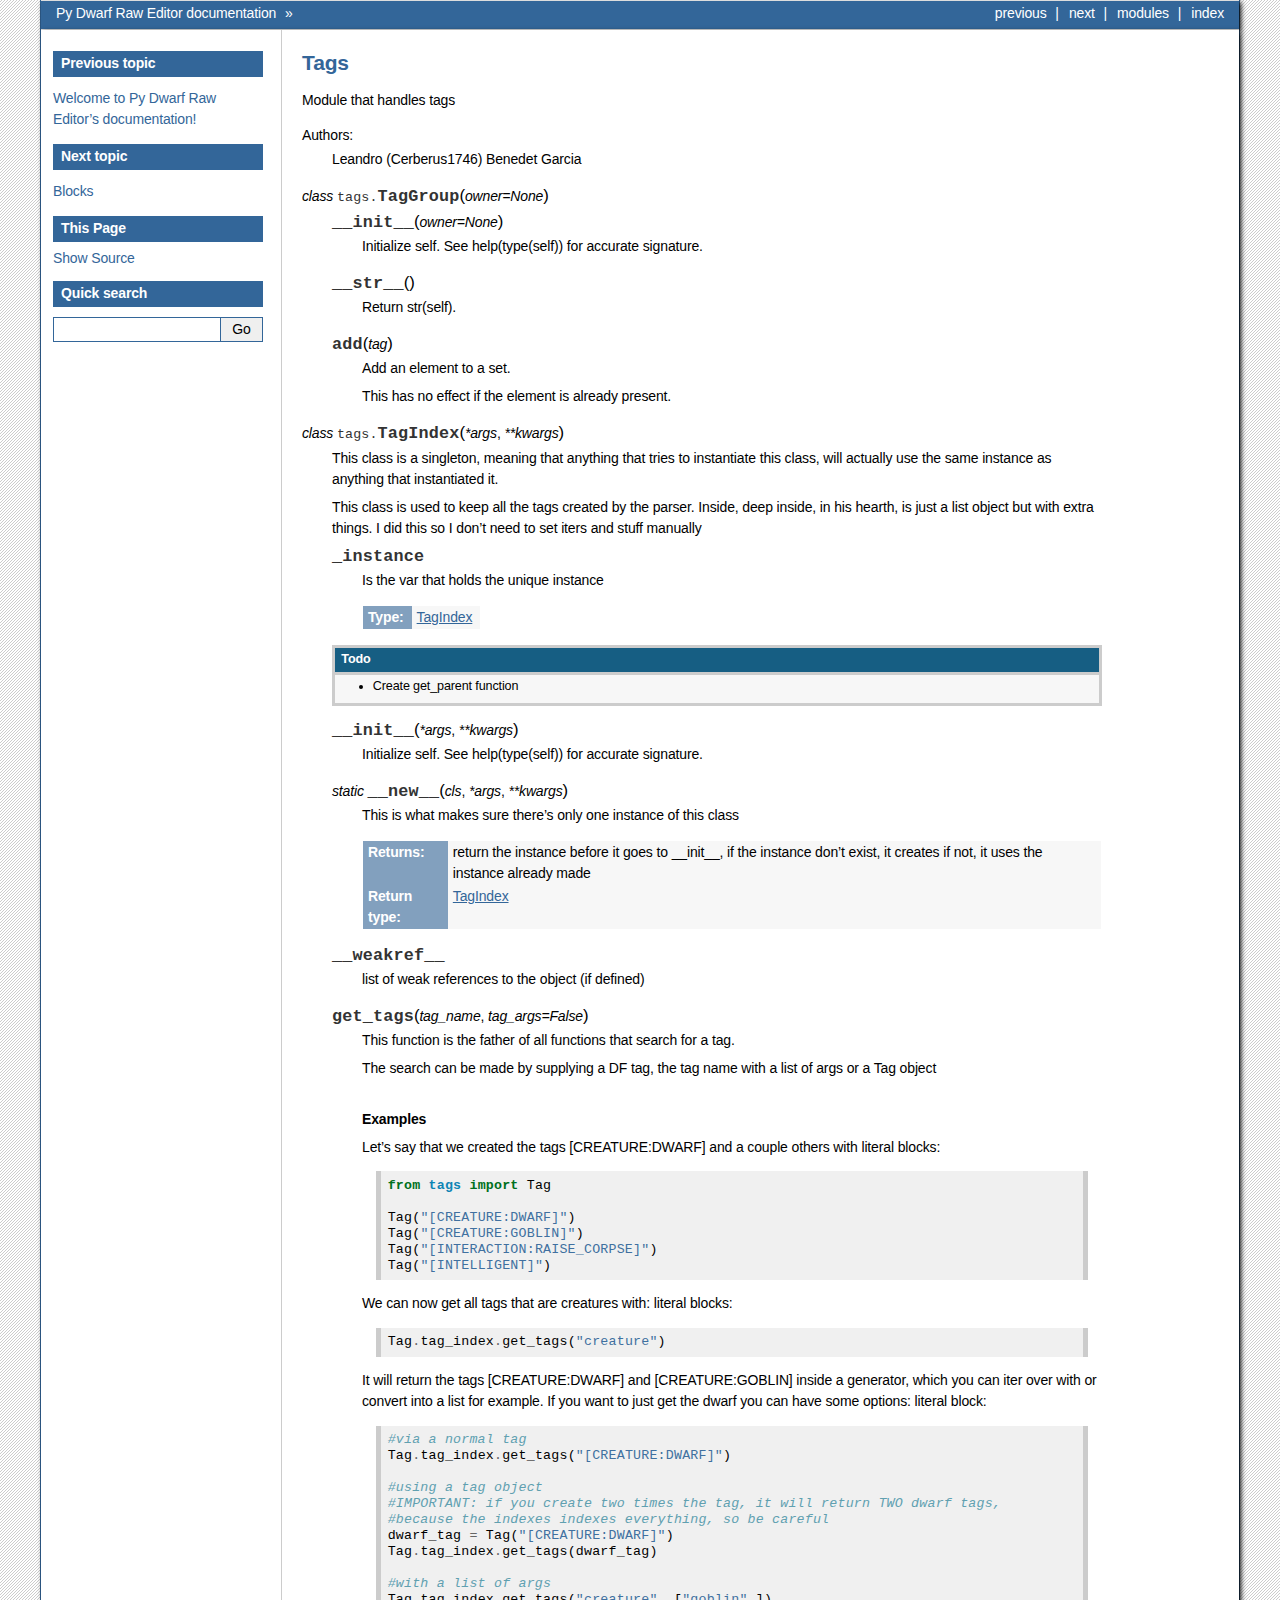
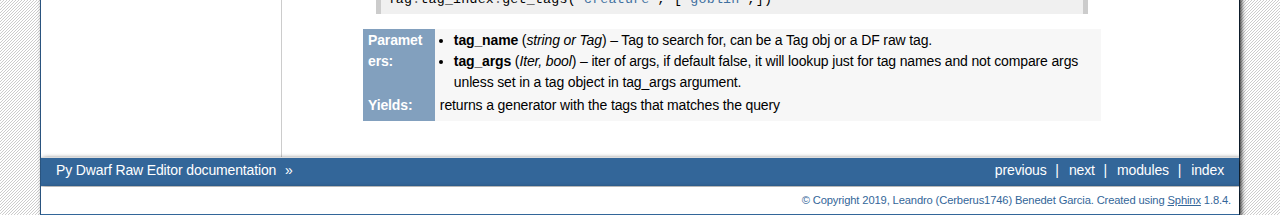
<file: docs/tags.html>
<!doctype html>

<html xmlns="http://www.w3.org/1999/xhtml">
  <head>
    <meta http-equiv="X-UA-Compatible" content="IE=Edge" />
    <meta http-equiv="Content-Type" content="text/html; charset=utf-8" />
    <title>Tags &#8212; Py Dwarf Raw Editor  documentation</title>
    <link rel="stylesheet" href="_static/bizstyle.css" type="text/css" />
    <link rel="stylesheet" href="_static/pygments.css" type="text/css" />
    
    <script type="text/javascript" id="documentation_options" data-url_root="./" src="_static/documentation_options.js"></script>
    <script type="text/javascript" src="_static/jquery.js"></script>
    <script type="text/javascript" src="_static/underscore.js"></script>
    <script type="text/javascript" src="_static/doctools.js"></script>
    <script type="text/javascript" src="_static/language_data.js"></script>
    <script type="text/javascript" src="_static/bizstyle.js"></script>
    <link rel="index" title="Index" href="genindex.html" />
    <link rel="search" title="Search" href="search.html" />
    <link rel="next" title="Blocks" href="blocks.html" />
    <link rel="prev" title="Welcome to Py Dwarf Raw Editor’s documentation!" href="index.html" />
    <meta name="viewport" content="width=device-width,initial-scale=1.0">
    <!--[if lt IE 9]>
    <script type="text/javascript" src="_static/css3-mediaqueries.js"></script>
    <![endif]-->
  </head><body>
    <div class="related" role="navigation" aria-label="related navigation">
      <h3>Navigation</h3>
      <ul>
        <li class="right" style="margin-right: 10px">
          <a href="genindex.html" title="General Index"
             accesskey="I">index</a></li>
        <li class="right" >
          <a href="py-modindex.html" title="Python Module Index"
             >modules</a> |</li>
        <li class="right" >
          <a href="blocks.html" title="Blocks"
             accesskey="N">next</a> |</li>
        <li class="right" >
          <a href="index.html" title="Welcome to Py Dwarf Raw Editor’s documentation!"
             accesskey="P">previous</a> |</li>
        <li class="nav-item nav-item-0"><a href="index.html">Py Dwarf Raw Editor  documentation</a> &#187;</li> 
      </ul>
    </div>
      <div class="sphinxsidebar" role="navigation" aria-label="main navigation">
        <div class="sphinxsidebarwrapper">
  <h4>Previous topic</h4>
  <p class="topless"><a href="index.html"
                        title="previous chapter">Welcome to Py Dwarf Raw Editor’s documentation!</a></p>
  <h4>Next topic</h4>
  <p class="topless"><a href="blocks.html"
                        title="next chapter">Blocks</a></p>
  <div role="note" aria-label="source link">
    <h3>This Page</h3>
    <ul class="this-page-menu">
      <li><a href="_sources/tags.rst.txt"
            rel="nofollow">Show Source</a></li>
    </ul>
   </div>
<div id="searchbox" style="display: none" role="search">
  <h3>Quick search</h3>
    <div class="searchformwrapper">
    <form class="search" action="search.html" method="get">
      <input type="text" name="q" />
      <input type="submit" value="Go" />
      <input type="hidden" name="check_keywords" value="yes" />
      <input type="hidden" name="area" value="default" />
    </form>
    </div>
</div>
<script type="text/javascript">$('#searchbox').show(0);</script>
        </div>
      </div>

    <div class="document">
      <div class="documentwrapper">
        <div class="bodywrapper">
          <div class="body" role="main">
            
  <div class="section" id="module-tags">
<span id="tags"></span><h1>Tags<a class="headerlink" href="#module-tags" title="Permalink to this headline">¶</a></h1>
<p>Module that handles tags</p>
<dl class="docutils">
<dt>Authors:</dt>
<dd>Leandro (Cerberus1746) Benedet Garcia</dd>
</dl>
<dl class="class">
<dt id="tags.TagGroup">
<em class="property">class </em><code class="descclassname">tags.</code><code class="descname">TagGroup</code><span class="sig-paren">(</span><em>owner=None</em><span class="sig-paren">)</span><a class="headerlink" href="#tags.TagGroup" title="Permalink to this definition">¶</a></dt>
<dd><dl class="method">
<dt id="tags.TagGroup.__init__">
<code class="descname">__init__</code><span class="sig-paren">(</span><em>owner=None</em><span class="sig-paren">)</span><a class="headerlink" href="#tags.TagGroup.__init__" title="Permalink to this definition">¶</a></dt>
<dd><p>Initialize self.  See help(type(self)) for accurate signature.</p>
</dd></dl>

<dl class="method">
<dt id="tags.TagGroup.__str__">
<code class="descname">__str__</code><span class="sig-paren">(</span><span class="sig-paren">)</span><a class="headerlink" href="#tags.TagGroup.__str__" title="Permalink to this definition">¶</a></dt>
<dd><p>Return str(self).</p>
</dd></dl>

<dl class="method">
<dt id="tags.TagGroup.add">
<code class="descname">add</code><span class="sig-paren">(</span><em>tag</em><span class="sig-paren">)</span><a class="headerlink" href="#tags.TagGroup.add" title="Permalink to this definition">¶</a></dt>
<dd><p>Add an element to a set.</p>
<p>This has no effect if the element is already present.</p>
</dd></dl>

</dd></dl>

<dl class="class">
<dt id="tags.TagIndex">
<em class="property">class </em><code class="descclassname">tags.</code><code class="descname">TagIndex</code><span class="sig-paren">(</span><em>*args</em>, <em>**kwargs</em><span class="sig-paren">)</span><a class="headerlink" href="#tags.TagIndex" title="Permalink to this definition">¶</a></dt>
<dd><p>This class is a singleton, meaning that anything that tries to instantiate this class,
will actually use the same instance as anything that instantiated it.</p>
<p>This class is used to keep all the tags created by the parser. Inside, deep inside, in his hearth,
is just a list object but with extra things. I did this so I don’t need to set iters and stuff manually</p>
<dl class="attribute">
<dt id="tags.TagIndex._instance">
<code class="descname">_instance</code><a class="headerlink" href="#tags.TagIndex._instance" title="Permalink to this definition">¶</a></dt>
<dd><p>Is the var that holds the unique instance</p>
<table class="docutils field-list" frame="void" rules="none">
<col class="field-name" />
<col class="field-body" />
<tbody valign="top">
<tr class="field-odd field"><th class="field-name">Type:</th><td class="field-body"><a class="reference internal" href="#tags.TagIndex" title="tags.TagIndex">TagIndex</a></td>
</tr>
</tbody>
</table>
</dd></dl>

<div class="admonition-todo admonition" id="index-0">
<p class="first admonition-title">Todo</p>
<ul class="last simple">
<li>Create get_parent function</li>
</ul>
</div>
<dl class="method">
<dt id="tags.TagIndex.__init__">
<code class="descname">__init__</code><span class="sig-paren">(</span><em>*args</em>, <em>**kwargs</em><span class="sig-paren">)</span><a class="headerlink" href="#tags.TagIndex.__init__" title="Permalink to this definition">¶</a></dt>
<dd><p>Initialize self.  See help(type(self)) for accurate signature.</p>
</dd></dl>

<dl class="staticmethod">
<dt id="tags.TagIndex.__new__">
<em class="property">static </em><code class="descname">__new__</code><span class="sig-paren">(</span><em>cls</em>, <em>*args</em>, <em>**kwargs</em><span class="sig-paren">)</span><a class="headerlink" href="#tags.TagIndex.__new__" title="Permalink to this definition">¶</a></dt>
<dd><p>This is what makes sure there’s only one instance of this class</p>
<table class="docutils field-list" frame="void" rules="none">
<col class="field-name" />
<col class="field-body" />
<tbody valign="top">
<tr class="field-odd field"><th class="field-name">Returns:</th><td class="field-body">return the instance before it goes to __init__, if the instance don’t exist, it creates if not,
it uses the instance already made</td>
</tr>
<tr class="field-even field"><th class="field-name">Return type:</th><td class="field-body"><a class="reference internal" href="#tags.TagIndex" title="tags.TagIndex">TagIndex</a></td>
</tr>
</tbody>
</table>
</dd></dl>

<dl class="attribute">
<dt id="tags.TagIndex.__weakref__">
<code class="descname">__weakref__</code><a class="headerlink" href="#tags.TagIndex.__weakref__" title="Permalink to this definition">¶</a></dt>
<dd><p>list of weak references to the object (if defined)</p>
</dd></dl>

<dl class="method">
<dt id="tags.TagIndex.get_tags">
<code class="descname">get_tags</code><span class="sig-paren">(</span><em>tag_name</em>, <em>tag_args=False</em><span class="sig-paren">)</span><a class="headerlink" href="#tags.TagIndex.get_tags" title="Permalink to this definition">¶</a></dt>
<dd><p>This function is the father of all functions that search for a tag.</p>
<p>The search can be made by supplying a DF tag, the tag name with a list of args
or a Tag object</p>
<p class="rubric">Examples</p>
<p>Let’s say that we created the tags [CREATURE:DWARF] and a couple others with
literal blocks:</p>
<div class="highlight-default notranslate"><div class="highlight"><pre><span></span><span class="kn">from</span> <span class="nn">tags</span> <span class="k">import</span> <span class="n">Tag</span>

<span class="n">Tag</span><span class="p">(</span><span class="s2">&quot;[CREATURE:DWARF]&quot;</span><span class="p">)</span>
<span class="n">Tag</span><span class="p">(</span><span class="s2">&quot;[CREATURE:GOBLIN]&quot;</span><span class="p">)</span>
<span class="n">Tag</span><span class="p">(</span><span class="s2">&quot;[INTERACTION:RAISE_CORPSE]&quot;</span><span class="p">)</span>
<span class="n">Tag</span><span class="p">(</span><span class="s2">&quot;[INTELLIGENT]&quot;</span><span class="p">)</span>
</pre></div>
</div>
<p>We can now get all tags that are creatures with:
literal blocks:</p>
<div class="highlight-default notranslate"><div class="highlight"><pre><span></span><span class="n">Tag</span><span class="o">.</span><span class="n">tag_index</span><span class="o">.</span><span class="n">get_tags</span><span class="p">(</span><span class="s2">&quot;creature&quot;</span><span class="p">)</span>
</pre></div>
</div>
<p>It will return the tags [CREATURE:DWARF] and [CREATURE:GOBLIN] inside a generator, which
you can iter over with or convert into a list for example. If you want to just get the dwarf
you can have some options:
literal block:</p>
<div class="highlight-default notranslate"><div class="highlight"><pre><span></span><span class="c1">#via a normal tag</span>
<span class="n">Tag</span><span class="o">.</span><span class="n">tag_index</span><span class="o">.</span><span class="n">get_tags</span><span class="p">(</span><span class="s2">&quot;[CREATURE:DWARF]&quot;</span><span class="p">)</span>

<span class="c1">#using a tag object</span>
<span class="c1">#IMPORTANT: if you create two times the tag, it will return TWO dwarf tags,</span>
<span class="c1">#because the indexes indexes everything, so be careful</span>
<span class="n">dwarf_tag</span> <span class="o">=</span> <span class="n">Tag</span><span class="p">(</span><span class="s2">&quot;[CREATURE:DWARF]&quot;</span><span class="p">)</span>
<span class="n">Tag</span><span class="o">.</span><span class="n">tag_index</span><span class="o">.</span><span class="n">get_tags</span><span class="p">(</span><span class="n">dwarf_tag</span><span class="p">)</span>

<span class="c1">#with a list of args</span>
<span class="n">Tag</span><span class="o">.</span><span class="n">tag_index</span><span class="o">.</span><span class="n">get_tags</span><span class="p">(</span><span class="s2">&quot;creature&quot;</span><span class="p">,</span> <span class="p">[</span><span class="s2">&quot;goblin&quot;</span><span class="p">,])</span>
</pre></div>
</div>
<table class="docutils field-list" frame="void" rules="none">
<col class="field-name" />
<col class="field-body" />
<tbody valign="top">
<tr class="field-odd field"><th class="field-name">Parameters:</th><td class="field-body"><ul class="first simple">
<li><strong>tag_name</strong> (<em>string</em><em> or </em><em>Tag</em>) – Tag to search for, can be a Tag obj or a DF raw tag.</li>
<li><strong>tag_args</strong> (<em>Iter</em><em>, </em><em>bool</em>) – iter of args, if default false, it will lookup just for tag names and not compare args unless  set in a tag object in tag_args argument.</li>
</ul>
</td>
</tr>
<tr class="field-even field"><th class="field-name">Yields:</th><td class="field-body"><p class="first last">returns a generator with the tags that matches the query</p>
</td>
</tr>
</tbody>
</table>
</dd></dl>

</dd></dl>

</div>


          </div>
        </div>
      </div>
      <div class="clearer"></div>
    </div>
    <div class="related" role="navigation" aria-label="related navigation">
      <h3>Navigation</h3>
      <ul>
        <li class="right" style="margin-right: 10px">
          <a href="genindex.html" title="General Index"
             >index</a></li>
        <li class="right" >
          <a href="py-modindex.html" title="Python Module Index"
             >modules</a> |</li>
        <li class="right" >
          <a href="blocks.html" title="Blocks"
             >next</a> |</li>
        <li class="right" >
          <a href="index.html" title="Welcome to Py Dwarf Raw Editor’s documentation!"
             >previous</a> |</li>
        <li class="nav-item nav-item-0"><a href="index.html">Py Dwarf Raw Editor  documentation</a> &#187;</li> 
      </ul>
    </div>
    <div class="footer" role="contentinfo">
        &#169; Copyright 2019, Leandro (Cerberus1746) Benedet Garcia.
      Created using <a href="http://sphinx-doc.org/">Sphinx</a> 1.8.4.
    </div>
  </body>
</html>
</file>
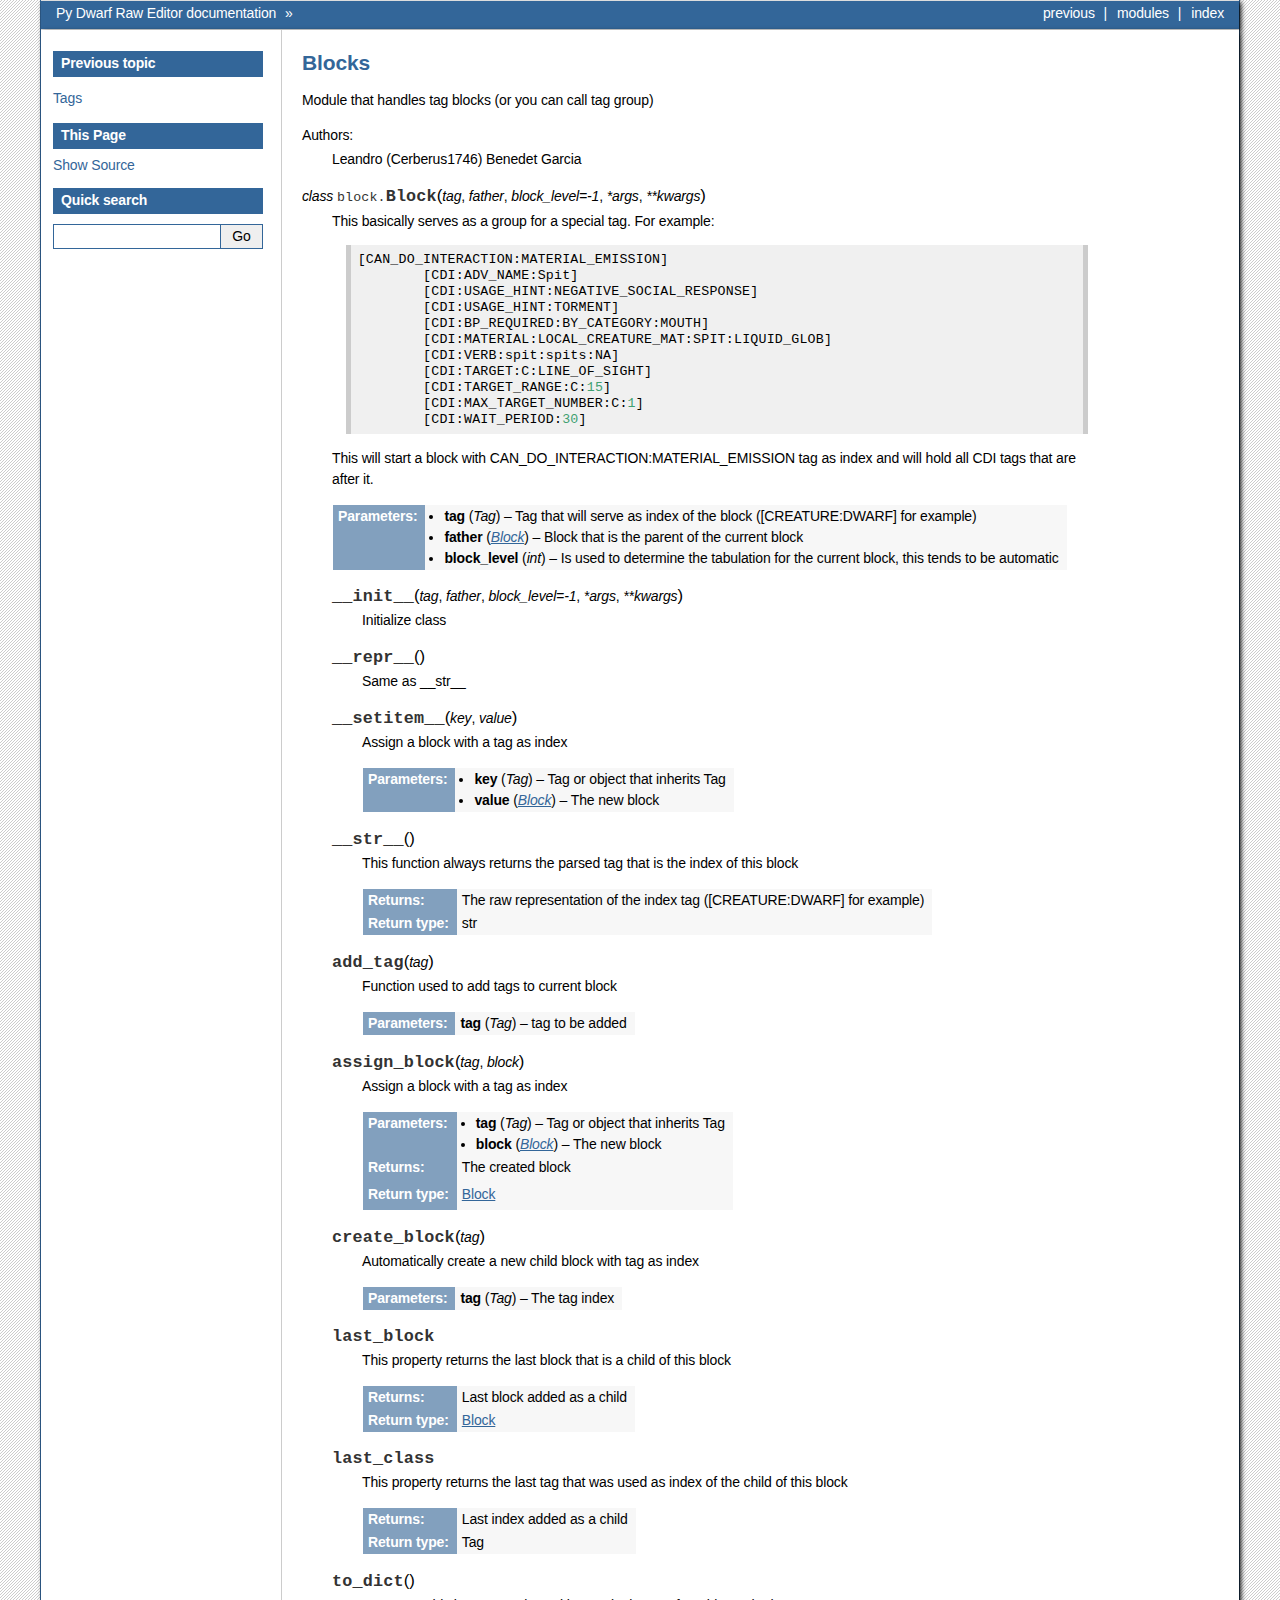
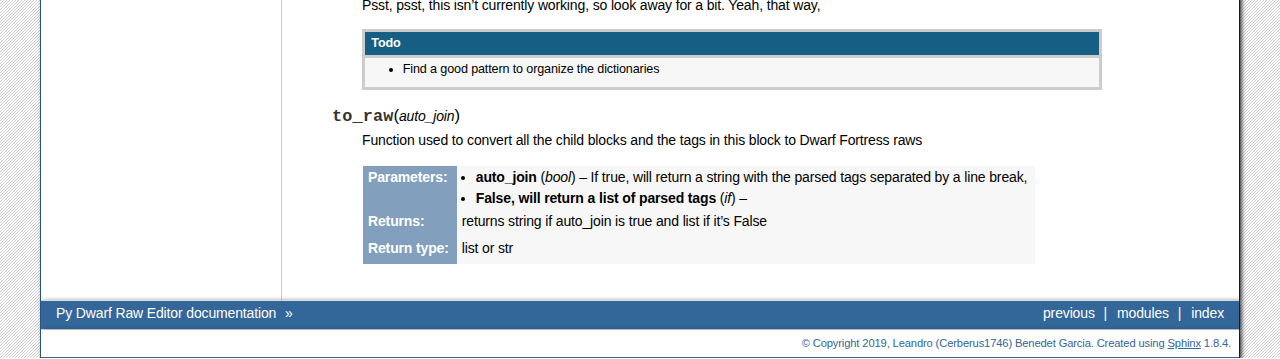
<file: docs/html/blocks.html>
<!doctype html>

<html xmlns="http://www.w3.org/1999/xhtml">
  <head>
    <meta http-equiv="X-UA-Compatible" content="IE=Edge" />
    <meta http-equiv="Content-Type" content="text/html; charset=utf-8" />
    <title>Blocks &#8212; Py Dwarf Raw Editor  documentation</title>
    <link rel="stylesheet" href="_static/bizstyle.css" type="text/css" />
    <link rel="stylesheet" href="_static/pygments.css" type="text/css" />
    
    <script type="text/javascript" id="documentation_options" data-url_root="./" src="_static/documentation_options.js"></script>
    <script type="text/javascript" src="_static/jquery.js"></script>
    <script type="text/javascript" src="_static/underscore.js"></script>
    <script type="text/javascript" src="_static/doctools.js"></script>
    <script type="text/javascript" src="_static/language_data.js"></script>
    <script type="text/javascript" src="_static/bizstyle.js"></script>
    <link rel="index" title="Index" href="genindex.html" />
    <link rel="search" title="Search" href="search.html" />
    <link rel="prev" title="Tags" href="tags.html" />
    <meta name="viewport" content="width=device-width,initial-scale=1.0">
    <!--[if lt IE 9]>
    <script type="text/javascript" src="_static/css3-mediaqueries.js"></script>
    <![endif]-->
  </head><body>
    <div class="related" role="navigation" aria-label="related navigation">
      <h3>Navigation</h3>
      <ul>
        <li class="right" style="margin-right: 10px">
          <a href="genindex.html" title="General Index"
             accesskey="I">index</a></li>
        <li class="right" >
          <a href="py-modindex.html" title="Python Module Index"
             >modules</a> |</li>
        <li class="right" >
          <a href="tags.html" title="Tags"
             accesskey="P">previous</a> |</li>
        <li class="nav-item nav-item-0"><a href="index.html">Py Dwarf Raw Editor  documentation</a> &#187;</li> 
      </ul>
    </div>
      <div class="sphinxsidebar" role="navigation" aria-label="main navigation">
        <div class="sphinxsidebarwrapper">
  <h4>Previous topic</h4>
  <p class="topless"><a href="tags.html"
                        title="previous chapter">Tags</a></p>
  <div role="note" aria-label="source link">
    <h3>This Page</h3>
    <ul class="this-page-menu">
      <li><a href="_sources/blocks.rst.txt"
            rel="nofollow">Show Source</a></li>
    </ul>
   </div>
<div id="searchbox" style="display: none" role="search">
  <h3>Quick search</h3>
    <div class="searchformwrapper">
    <form class="search" action="search.html" method="get">
      <input type="text" name="q" />
      <input type="submit" value="Go" />
      <input type="hidden" name="check_keywords" value="yes" />
      <input type="hidden" name="area" value="default" />
    </form>
    </div>
</div>
<script type="text/javascript">$('#searchbox').show(0);</script>
        </div>
      </div>

    <div class="document">
      <div class="documentwrapper">
        <div class="bodywrapper">
          <div class="body" role="main">
            
  <div class="section" id="module-block">
<span id="blocks"></span><h1>Blocks<a class="headerlink" href="#module-block" title="Permalink to this headline">¶</a></h1>
<p>Module that handles tag blocks (or you can call tag group)</p>
<dl class="docutils">
<dt>Authors:</dt>
<dd>Leandro (Cerberus1746) Benedet Garcia</dd>
</dl>
<dl class="class">
<dt id="block.Block">
<em class="property">class </em><code class="descclassname">block.</code><code class="descname">Block</code><span class="sig-paren">(</span><em>tag</em>, <em>father</em>, <em>block_level=-1</em>, <em>*args</em>, <em>**kwargs</em><span class="sig-paren">)</span><a class="headerlink" href="#block.Block" title="Permalink to this definition">¶</a></dt>
<dd><p>This basically serves as a group for a special tag.
For example:</p>
<div class="highlight-default notranslate"><div class="highlight"><pre><span></span><span class="p">[</span><span class="n">CAN_DO_INTERACTION</span><span class="p">:</span><span class="n">MATERIAL_EMISSION</span><span class="p">]</span>
        <span class="p">[</span><span class="n">CDI</span><span class="p">:</span><span class="n">ADV_NAME</span><span class="p">:</span><span class="n">Spit</span><span class="p">]</span>
        <span class="p">[</span><span class="n">CDI</span><span class="p">:</span><span class="n">USAGE_HINT</span><span class="p">:</span><span class="n">NEGATIVE_SOCIAL_RESPONSE</span><span class="p">]</span>
        <span class="p">[</span><span class="n">CDI</span><span class="p">:</span><span class="n">USAGE_HINT</span><span class="p">:</span><span class="n">TORMENT</span><span class="p">]</span>
        <span class="p">[</span><span class="n">CDI</span><span class="p">:</span><span class="n">BP_REQUIRED</span><span class="p">:</span><span class="n">BY_CATEGORY</span><span class="p">:</span><span class="n">MOUTH</span><span class="p">]</span>
        <span class="p">[</span><span class="n">CDI</span><span class="p">:</span><span class="n">MATERIAL</span><span class="p">:</span><span class="n">LOCAL_CREATURE_MAT</span><span class="p">:</span><span class="n">SPIT</span><span class="p">:</span><span class="n">LIQUID_GLOB</span><span class="p">]</span>
        <span class="p">[</span><span class="n">CDI</span><span class="p">:</span><span class="n">VERB</span><span class="p">:</span><span class="n">spit</span><span class="p">:</span><span class="n">spits</span><span class="p">:</span><span class="n">NA</span><span class="p">]</span>
        <span class="p">[</span><span class="n">CDI</span><span class="p">:</span><span class="n">TARGET</span><span class="p">:</span><span class="n">C</span><span class="p">:</span><span class="n">LINE_OF_SIGHT</span><span class="p">]</span>
        <span class="p">[</span><span class="n">CDI</span><span class="p">:</span><span class="n">TARGET_RANGE</span><span class="p">:</span><span class="n">C</span><span class="p">:</span><span class="mi">15</span><span class="p">]</span>
        <span class="p">[</span><span class="n">CDI</span><span class="p">:</span><span class="n">MAX_TARGET_NUMBER</span><span class="p">:</span><span class="n">C</span><span class="p">:</span><span class="mi">1</span><span class="p">]</span>
        <span class="p">[</span><span class="n">CDI</span><span class="p">:</span><span class="n">WAIT_PERIOD</span><span class="p">:</span><span class="mi">30</span><span class="p">]</span>
</pre></div>
</div>
<p>This will start a block with CAN_DO_INTERACTION:MATERIAL_EMISSION tag as index
and will hold all CDI tags that are after it.</p>
<table class="docutils field-list" frame="void" rules="none">
<col class="field-name" />
<col class="field-body" />
<tbody valign="top">
<tr class="field-odd field"><th class="field-name">Parameters:</th><td class="field-body"><ul class="first last simple">
<li><strong>tag</strong> (<em>Tag</em>) – Tag that will serve as index of the block ([CREATURE:DWARF] for example)</li>
<li><strong>father</strong> (<a class="reference internal" href="#block.Block" title="block.Block"><em>Block</em></a>) – Block that is the parent of the current block</li>
<li><strong>block_level</strong> (<em>int</em>) – Is used to determine the tabulation for the current block, this tends to be automatic</li>
</ul>
</td>
</tr>
</tbody>
</table>
<dl class="method">
<dt id="block.Block.__init__">
<code class="descname">__init__</code><span class="sig-paren">(</span><em>tag</em>, <em>father</em>, <em>block_level=-1</em>, <em>*args</em>, <em>**kwargs</em><span class="sig-paren">)</span><a class="headerlink" href="#block.Block.__init__" title="Permalink to this definition">¶</a></dt>
<dd><p>Initialize class</p>
</dd></dl>

<dl class="method">
<dt id="block.Block.__repr__">
<code class="descname">__repr__</code><span class="sig-paren">(</span><span class="sig-paren">)</span><a class="headerlink" href="#block.Block.__repr__" title="Permalink to this definition">¶</a></dt>
<dd><p>Same as __str__</p>
</dd></dl>

<dl class="method">
<dt id="block.Block.__setitem__">
<code class="descname">__setitem__</code><span class="sig-paren">(</span><em>key</em>, <em>value</em><span class="sig-paren">)</span><a class="headerlink" href="#block.Block.__setitem__" title="Permalink to this definition">¶</a></dt>
<dd><p>Assign a block with a tag as index</p>
<table class="docutils field-list" frame="void" rules="none">
<col class="field-name" />
<col class="field-body" />
<tbody valign="top">
<tr class="field-odd field"><th class="field-name">Parameters:</th><td class="field-body"><ul class="first last simple">
<li><strong>key</strong> (<em>Tag</em>) – Tag or object that inherits Tag</li>
<li><strong>value</strong> (<a class="reference internal" href="#block.Block" title="block.Block"><em>Block</em></a>) – The new block</li>
</ul>
</td>
</tr>
</tbody>
</table>
</dd></dl>

<dl class="method">
<dt id="block.Block.__str__">
<code class="descname">__str__</code><span class="sig-paren">(</span><span class="sig-paren">)</span><a class="headerlink" href="#block.Block.__str__" title="Permalink to this definition">¶</a></dt>
<dd><p>This function always returns the parsed tag that is the index of this block</p>
<table class="docutils field-list" frame="void" rules="none">
<col class="field-name" />
<col class="field-body" />
<tbody valign="top">
<tr class="field-odd field"><th class="field-name">Returns:</th><td class="field-body">The raw representation of the index tag ([CREATURE:DWARF] for example)</td>
</tr>
<tr class="field-even field"><th class="field-name">Return type:</th><td class="field-body">str</td>
</tr>
</tbody>
</table>
</dd></dl>

<dl class="method">
<dt id="block.Block.add_tag">
<code class="descname">add_tag</code><span class="sig-paren">(</span><em>tag</em><span class="sig-paren">)</span><a class="headerlink" href="#block.Block.add_tag" title="Permalink to this definition">¶</a></dt>
<dd><p>Function used to add tags to current block</p>
<table class="docutils field-list" frame="void" rules="none">
<col class="field-name" />
<col class="field-body" />
<tbody valign="top">
<tr class="field-odd field"><th class="field-name">Parameters:</th><td class="field-body"><strong>tag</strong> (<em>Tag</em>) – tag to be added</td>
</tr>
</tbody>
</table>
</dd></dl>

<dl class="method">
<dt id="block.Block.assign_block">
<code class="descname">assign_block</code><span class="sig-paren">(</span><em>tag</em>, <em>block</em><span class="sig-paren">)</span><a class="headerlink" href="#block.Block.assign_block" title="Permalink to this definition">¶</a></dt>
<dd><p>Assign a block with a tag as index</p>
<table class="docutils field-list" frame="void" rules="none">
<col class="field-name" />
<col class="field-body" />
<tbody valign="top">
<tr class="field-odd field"><th class="field-name">Parameters:</th><td class="field-body"><ul class="first simple">
<li><strong>tag</strong> (<em>Tag</em>) – Tag or object that inherits Tag</li>
<li><strong>block</strong> (<a class="reference internal" href="#block.Block" title="block.Block"><em>Block</em></a>) – The new block</li>
</ul>
</td>
</tr>
<tr class="field-even field"><th class="field-name">Returns:</th><td class="field-body"><p class="first">The created block</p>
</td>
</tr>
<tr class="field-odd field"><th class="field-name">Return type:</th><td class="field-body"><p class="first last"><a class="reference internal" href="#block.Block" title="block.Block">Block</a></p>
</td>
</tr>
</tbody>
</table>
</dd></dl>

<dl class="method">
<dt id="block.Block.create_block">
<code class="descname">create_block</code><span class="sig-paren">(</span><em>tag</em><span class="sig-paren">)</span><a class="headerlink" href="#block.Block.create_block" title="Permalink to this definition">¶</a></dt>
<dd><p>Automatically create a new child block with tag as index</p>
<table class="docutils field-list" frame="void" rules="none">
<col class="field-name" />
<col class="field-body" />
<tbody valign="top">
<tr class="field-odd field"><th class="field-name">Parameters:</th><td class="field-body"><strong>tag</strong> (<em>Tag</em>) – The tag index</td>
</tr>
</tbody>
</table>
</dd></dl>

<dl class="attribute">
<dt id="block.Block.last_block">
<code class="descname">last_block</code><a class="headerlink" href="#block.Block.last_block" title="Permalink to this definition">¶</a></dt>
<dd><p>This property returns the last block that is a child of this block</p>
<table class="docutils field-list" frame="void" rules="none">
<col class="field-name" />
<col class="field-body" />
<tbody valign="top">
<tr class="field-odd field"><th class="field-name">Returns:</th><td class="field-body">Last block added as a child</td>
</tr>
<tr class="field-even field"><th class="field-name">Return type:</th><td class="field-body"><a class="reference internal" href="#block.Block" title="block.Block">Block</a></td>
</tr>
</tbody>
</table>
</dd></dl>

<dl class="attribute">
<dt id="block.Block.last_class">
<code class="descname">last_class</code><a class="headerlink" href="#block.Block.last_class" title="Permalink to this definition">¶</a></dt>
<dd><p>This property returns the last tag that was used as index of the child of this block</p>
<table class="docutils field-list" frame="void" rules="none">
<col class="field-name" />
<col class="field-body" />
<tbody valign="top">
<tr class="field-odd field"><th class="field-name">Returns:</th><td class="field-body">Last index added as a child</td>
</tr>
<tr class="field-even field"><th class="field-name">Return type:</th><td class="field-body">Tag</td>
</tr>
</tbody>
</table>
</dd></dl>

<dl class="method">
<dt id="block.Block.to_dict">
<code class="descname">to_dict</code><span class="sig-paren">(</span><span class="sig-paren">)</span><a class="headerlink" href="#block.Block.to_dict" title="Permalink to this definition">¶</a></dt>
<dd><p>Psst, psst, this isn’t currently working, so look away for a bit. Yeah, that way,</p>
<div class="admonition-todo admonition" id="index-0">
<p class="first admonition-title">Todo</p>
<ul class="last simple">
<li>Find a good pattern to organize the dictionaries</li>
</ul>
</div>
</dd></dl>

<dl class="method">
<dt id="block.Block.to_raw">
<code class="descname">to_raw</code><span class="sig-paren">(</span><em>auto_join</em><span class="sig-paren">)</span><a class="headerlink" href="#block.Block.to_raw" title="Permalink to this definition">¶</a></dt>
<dd><p>Function used to convert all the child blocks and the tags in this block to Dwarf Fortress raws</p>
<table class="docutils field-list" frame="void" rules="none">
<col class="field-name" />
<col class="field-body" />
<tbody valign="top">
<tr class="field-odd field"><th class="field-name">Parameters:</th><td class="field-body"><ul class="first simple">
<li><strong>auto_join</strong> (<em>bool</em>) – If true, will return a string with the parsed tags separated by a line break,</li>
<li><strong>False</strong><strong>, </strong><strong>will return a list of parsed tags</strong> (<em>if</em>) – </li>
</ul>
</td>
</tr>
<tr class="field-even field"><th class="field-name">Returns:</th><td class="field-body"><p class="first">returns string if auto_join is true and list if it’s False</p>
</td>
</tr>
<tr class="field-odd field"><th class="field-name">Return type:</th><td class="field-body"><p class="first last">list or str</p>
</td>
</tr>
</tbody>
</table>
</dd></dl>

</dd></dl>

</div>


          </div>
        </div>
      </div>
      <div class="clearer"></div>
    </div>
    <div class="related" role="navigation" aria-label="related navigation">
      <h3>Navigation</h3>
      <ul>
        <li class="right" style="margin-right: 10px">
          <a href="genindex.html" title="General Index"
             >index</a></li>
        <li class="right" >
          <a href="py-modindex.html" title="Python Module Index"
             >modules</a> |</li>
        <li class="right" >
          <a href="tags.html" title="Tags"
             >previous</a> |</li>
        <li class="nav-item nav-item-0"><a href="index.html">Py Dwarf Raw Editor  documentation</a> &#187;</li> 
      </ul>
    </div>
    <div class="footer" role="contentinfo">
        &#169; Copyright 2019, Leandro (Cerberus1746) Benedet Garcia.
      Created using <a href="http://sphinx-doc.org/">Sphinx</a> 1.8.4.
    </div>
  </body>
</html>
</file>
<file: docs/_static/bizstyle.css>
/*
 * bizstyle.css_t
 * ~~~~~~~~~~~~~~
 *
 * Sphinx stylesheet -- business style theme.
 *
 * :copyright: Copyright 2011-2014 by Sphinx team, see AUTHORS.
 * :license: BSD, see LICENSE for details.
 *
 */

@import url("basic.css");

/* -- page layout ----------------------------------------------------------- */

body {
    font-family: 'Lucida Grande', 'Lucida Sans Unicode', 'Geneva',
                 'Verdana', sans-serif;
    font-size: 14px;
    letter-spacing: -0.01em;
    line-height: 150%;
    text-align: center;
    background-color: white;
    background-image: url(background_b01.png);
    color: black;
    padding: 0;
    border-right: 1px solid #336699;
    border-left: 1px solid #336699;

    margin: 0px 40px 0px 40px;
}

div.document {
    background-color: white;
    text-align: left;
    background-repeat: repeat-x;

    -moz-box-shadow: 2px 2px 5px #000;
    -webkit-box-shadow: 2px 2px 5px #000;
}

div.bodywrapper {
    margin: 0 0 0 240px;
    border-left: 1px solid #ccc;
}

div.body {
    margin: 0;
    padding: 0.5em 20px 20px 20px;
}

div.related {
    font-size: 1em;

    -moz-box-shadow: 2px 2px 5px #000;
    -webkit-box-shadow: 2px 2px 5px #000;
}

div.related ul {
    background-color: #336699;
    height: 100%;
    overflow: hidden;
    border-top: 1px solid #ddd;
    border-bottom: 1px solid #ddd;
}

div.related ul li {
    color: white;
    margin: 0;
    padding: 0;
    height: 2em;
    float: left;
}

div.related ul li.right {
    float: right;
    margin-right: 5px;
}

div.related ul li a {
    margin: 0;
    padding: 0 5px 0 5px;
    line-height: 1.75em;
    color: #fff;
}

div.related ul li a:hover {
    color: #fff;
    text-decoration: underline;
}

div.sphinxsidebarwrapper {
    padding: 0;
}

div.sphinxsidebar {
    margin: 0;
    padding: 0.5em 12px 12px 12px;
    width: 210px;
    font-size: 1em;
    text-align: left;
}

div.sphinxsidebar h3, div.sphinxsidebar h4 {
    margin: 1em 0 0.5em 0;
    font-size: 1em;
    padding: 0.1em 0 0.1em 0.5em;
    color: white;
    border: 1px solid #336699;
    background-color: #336699;
}

div.sphinxsidebar h3 a {
    color: white;
}

div.sphinxsidebar ul {
    padding-left: 1.5em;
    margin-top: 7px;
    padding: 0;
    line-height: 130%;
}

div.sphinxsidebar ul ul {
    margin-left: 20px;
}

div.sphinxsidebar input {
    border: 1px solid #336699;
}

div.footer {
    background-color: white;
    color: #336699;
    padding: 3px 8px 3px 0;
    clear: both;
    font-size: 0.8em;
    text-align: right;
    border-bottom: 1px solid #336699;

    -moz-box-shadow: 2px 2px 5px #000;
    -webkit-box-shadow: 2px 2px 5px #000;
}

div.footer a {
    color: #336699;
    text-decoration: underline;
}

/* -- body styles ----------------------------------------------------------- */

p {
    margin: 0.8em 0 0.5em 0;
}

a {
    color: #336699;
    text-decoration: none;
}

a:hover {
    color: #336699;
    text-decoration: underline;
}

div.body a {
    text-decoration: underline;
}

h1, h2, h3 {
    color: #336699;
}

h1 {
    margin: 0;
    padding: 0.7em 0 0.3em 0;
    font-size: 1.5em;
}

h2 {
    margin: 1.3em 0 0.2em 0;
    font-size: 1.35em;
    padding-bottom: .5em;
    border-bottom: 1px solid #336699;
}

h3 {
    margin: 1em 0 -0.3em 0;
    font-size: 1.2em;
    padding-bottom: .3em;
    border-bottom: 1px solid #CCCCCC;
}

div.body h1 a, div.body h2 a, div.body h3 a,
div.body h4 a, div.body h5 a, div.body h6 a {
    color: black!important;
}

h1 a.anchor, h2 a.anchor, h3 a.anchor,
h4 a.anchor, h5 a.anchor, h6 a.anchor {
    display: none;
    margin: 0 0 0 0.3em;
    padding: 0 0.2em 0 0.2em;
    color: #aaa!important;
}

h1:hover a.anchor, h2:hover a.anchor, h3:hover a.anchor, h4:hover a.anchor,
h5:hover a.anchor, h6:hover a.anchor {
    display: inline;
}

h1 a.anchor:hover, h2 a.anchor:hover, h3 a.anchor:hover, h4 a.anchor:hover,
h5 a.anchor:hover, h6 a.anchor:hover {
    color: #777;
    background-color: #eee;
}

a.headerlink {
    color: #c60f0f!important;
    font-size: 1em;
    margin-left: 6px;
    padding: 0 4px 0 4px;
    text-decoration: none!important;
}

a.headerlink:hover {
    background-color: #ccc;
    color: white!important;
}

cite, code, tt {
    font-family: 'Consolas', 'Deja Vu Sans Mono',
                 'Bitstream Vera Sans Mono', monospace;
    font-size: 0.95em;
    letter-spacing: 0.01em;
}

code {
    background-color: #F2F2F2;
    border-bottom: 1px solid #ddd;
    color: #333;
}

code.descname, code.descclassname, code.xref {
    border: 0;
}

hr {
    border: 1px solid #abc;
    margin: 2em;
}

a code {
    border: 0;
    color: #CA7900;
}

a code:hover {
    color: #2491CF;
}

pre {
    background-color: transparent !important;
    font-family: 'Consolas', 'Deja Vu Sans Mono',
                 'Bitstream Vera Sans Mono', monospace;
    font-size: 0.95em;
    letter-spacing: 0.015em;
    line-height: 120%;
    padding: 0.5em;
    border-right: 5px solid #ccc;
    border-left: 5px solid #ccc;
}

pre a {
    color: inherit;
    text-decoration: underline;
}

td.linenos pre {
    padding: 0.5em 0;
}

div.quotebar {
    background-color: #f8f8f8;
    max-width: 250px;
    float: right;
    padding: 2px 7px;
    border: 1px solid #ccc;
}

div.topic {
    background-color: #f8f8f8;
}

table {
    border-collapse: collapse;
    margin: 0 -0.5em 0 -0.5em;
}

table td, table th {
    padding: 0.2em 0.5em 0.2em 0.5em;
}

div.admonition {
    font-size: 0.9em;
    margin: 1em 0 1em 0;
    border: 3px solid #cccccc;
    background-color: #f7f7f7;
    padding: 0;
}

div.admonition p {
    margin: 0.5em 1em 0.5em 1em;
    padding: 0;
}

div.admonition li p {
    margin-left: 0;
}

div.admonition pre, div.warning pre {
    margin: 0;
}

div.highlight {
    margin: 0.4em 1em;
}

div.admonition p.admonition-title {
    margin: 0;
    padding: 0.1em 0 0.1em 0.5em;
    color: white;
    border-bottom: 3px solid #cccccc;
    font-weight: bold;
    background-color: #165e83;
}

div.danger    { border: 3px solid #f0908d; background-color: #f0cfa0; }
div.error     { border: 3px solid #f0908d; background-color: #ede4cd; }
div.warning   { border: 3px solid #f8b862; background-color: #f0cfa0; }
div.caution   { border: 3px solid #f8b862; background-color: #ede4cd; }
div.attention { border: 3px solid #f8b862; background-color: #f3f3f3; }
div.important { border: 3px solid #f0cfa0; background-color: #ede4cd; }
div.note      { border: 3px solid #f0cfa0; background-color: #f3f3f3; }
div.hint      { border: 3px solid #bed2c3; background-color: #f3f3f3; }
div.tip       { border: 3px solid #bed2c3; background-color: #f3f3f3; }

div.danger p.admonition-title, div.error p.admonition-title {
    background-color: #b7282e;
    border-bottom: 3px solid #f0908d;
}

div.caution p.admonition-title,
div.warning p.admonition-title,
div.attention p.admonition-title {
    background-color: #f19072;
    border-bottom: 3px solid #f8b862;
}

div.note p.admonition-title, div.important p.admonition-title {
    background-color: #f8b862;
    border-bottom: 3px solid #f0cfa0;
}

div.hint p.admonition-title, div.tip p.admonition-title {
    background-color: #7ebea5;
    border-bottom: 3px solid #bed2c3;
}

div.admonition ul, div.admonition ol,
div.warning ul, div.warning ol {
    margin: 0.1em 0.5em 0.5em 3em;
    padding: 0;
}

div.versioninfo {
    margin: 1em 0 0 0;
    border: 1px solid #ccc;
    background-color: #DDEAF0;
    padding: 8px;
    line-height: 1.3em;
    font-size: 0.9em;
}

.viewcode-back {
    font-family: 'Lucida Grande', 'Lucida Sans Unicode', 'Geneva',
                 'Verdana', sans-serif;
}

div.viewcode-block:target {
    background-color: #f4debf;
    border-top: 1px solid #ac9;
    border-bottom: 1px solid #ac9;
}

p.versionchanged span.versionmodified {
    font-size: 0.9em;
    margin-right: 0.2em;
    padding: 0.1em;
    background-color: #DCE6A0;
}

/* -- table styles ---------------------------------------------------------- */

table.docutils {
    margin: 1em 0;
    padding: 0;
    border: 1px solid white;
    background-color: #f7f7f7;
}

table.docutils td, table.docutils th {
    padding: 1px 8px 1px 5px;
    border-top: 0;
    border-left: 0;
    border-right: 1px solid white;
    border-bottom: 1px solid white;
}

table.docutils td p {
    margin-top: 0;
    margin-bottom: 0.3em;
}

table.field-list td, table.field-list th {
    border: 0 !important;
    word-break: break-word;
}

table.footnote td, table.footnote th {
    border: 0 !important;
}

th {
    color: white;
    text-align: left;
    padding-right: 5px;
    background-color: #82A0BE;
}

div.literal-block-wrapper div.code-block-caption {
    background-color: #EEE;
    border-style: solid;
    border-color: #CCC;
    border-width: 1px 5px;
}

/* WIDE DESKTOP STYLE */
@media only screen and (min-width: 1176px) {
body {
    margin: 0 40px 0 40px;
}
}

/* TABLET STYLE */
@media only screen and (min-width: 768px) and (max-width: 991px) {
body {
    margin: 0 40px 0 40px;
}
}

/* MOBILE LAYOUT (PORTRAIT/320px) */
@media only screen and (max-width: 767px) {
body {
    margin: 0;
}
div.bodywrapper {
    margin: 0;
    width: 100%;
    border: none;
}
div.sphinxsidebar {
    display: none;
}
}

/* MOBILE LAYOUT (LANDSCAPE/480px) */
@media only screen and (min-width: 480px) and (max-width: 767px) {
body {
    margin: 0 20px 0 20px;
}
}

/* RETINA OVERRIDES */
@media
only screen and (-webkit-min-device-pixel-ratio: 2),
only screen and (min-device-pixel-ratio: 2) {
}

/* -- end ------------------------------------------------------------------- */
</file>
<file: docs/_static/pygments.css>
.highlight .hll { background-color: #ffffcc }
.highlight  { background: #f0f0f0; }
.highlight .c { color: #60a0b0; font-style: italic } /* Comment */
.highlight .err { border: 1px solid #FF0000 } /* Error */
.highlight .k { color: #007020; font-weight: bold } /* Keyword */
.highlight .o { color: #666666 } /* Operator */
.highlight .ch { color: #60a0b0; font-style: italic } /* Comment.Hashbang */
.highlight .cm { color: #60a0b0; font-style: italic } /* Comment.Multiline */
.highlight .cp { color: #007020 } /* Comment.Preproc */
.highlight .cpf { color: #60a0b0; font-style: italic } /* Comment.PreprocFile */
.highlight .c1 { color: #60a0b0; font-style: italic } /* Comment.Single */
.highlight .cs { color: #60a0b0; background-color: #fff0f0 } /* Comment.Special */
.highlight .gd { color: #A00000 } /* Generic.Deleted */
.highlight .ge { font-style: italic } /* Generic.Emph */
.highlight .gr { color: #FF0000 } /* Generic.Error */
.highlight .gh { color: #000080; font-weight: bold } /* Generic.Heading */
.highlight .gi { color: #00A000 } /* Generic.Inserted */
.highlight .go { color: #888888 } /* Generic.Output */
.highlight .gp { color: #c65d09; font-weight: bold } /* Generic.Prompt */
.highlight .gs { font-weight: bold } /* Generic.Strong */
.highlight .gu { color: #800080; font-weight: bold } /* Generic.Subheading */
.highlight .gt { color: #0044DD } /* Generic.Traceback */
.highlight .kc { color: #007020; font-weight: bold } /* Keyword.Constant */
.highlight .kd { color: #007020; font-weight: bold } /* Keyword.Declaration */
.highlight .kn { color: #007020; font-weight: bold } /* Keyword.Namespace */
.highlight .kp { color: #007020 } /* Keyword.Pseudo */
.highlight .kr { color: #007020; font-weight: bold } /* Keyword.Reserved */
.highlight .kt { color: #902000 } /* Keyword.Type */
.highlight .m { color: #40a070 } /* Literal.Number */
.highlight .s { color: #4070a0 } /* Literal.String */
.highlight .na { color: #4070a0 } /* Name.Attribute */
.highlight .nb { color: #007020 } /* Name.Builtin */
.highlight .nc { color: #0e84b5; font-weight: bold } /* Name.Class */
.highlight .no { color: #60add5 } /* Name.Constant */
.highlight .nd { color: #555555; font-weight: bold } /* Name.Decorator */
.highlight .ni { color: #d55537; font-weight: bold } /* Name.Entity */
.highlight .ne { color: #007020 } /* Name.Exception */
.highlight .nf { color: #06287e } /* Name.Function */
.highlight .nl { color: #002070; font-weight: bold } /* Name.Label */
.highlight .nn { color: #0e84b5; font-weight: bold } /* Name.Namespace */
.highlight .nt { color: #062873; font-weight: bold } /* Name.Tag */
.highlight .nv { color: #bb60d5 } /* Name.Variable */
.highlight .ow { color: #007020; font-weight: bold } /* Operator.Word */
.highlight .w { color: #bbbbbb } /* Text.Whitespace */
.highlight .mb { color: #40a070 } /* Literal.Number.Bin */
.highlight .mf { color: #40a070 } /* Literal.Number.Float */
.highlight .mh { color: #40a070 } /* Literal.Number.Hex */
.highlight .mi { color: #40a070 } /* Literal.Number.Integer */
.highlight .mo { color: #40a070 } /* Literal.Number.Oct */
.highlight .sa { color: #4070a0 } /* Literal.String.Affix */
.highlight .sb { color: #4070a0 } /* Literal.String.Backtick */
.highlight .sc { color: #4070a0 } /* Literal.String.Char */
.highlight .dl { color: #4070a0 } /* Literal.String.Delimiter */
.highlight .sd { color: #4070a0; font-style: italic } /* Literal.String.Doc */
.highlight .s2 { color: #4070a0 } /* Literal.String.Double */
.highlight .se { color: #4070a0; font-weight: bold } /* Literal.String.Escape */
.highlight .sh { color: #4070a0 } /* Literal.String.Heredoc */
.highlight .si { color: #70a0d0; font-style: italic } /* Literal.String.Interpol */
.highlight .sx { color: #c65d09 } /* Literal.String.Other */
.highlight .sr { color: #235388 } /* Literal.String.Regex */
.highlight .s1 { color: #4070a0 } /* Literal.String.Single */
.highlight .ss { color: #517918 } /* Literal.String.Symbol */
.highlight .bp { color: #007020 } /* Name.Builtin.Pseudo */
.highlight .fm { color: #06287e } /* Name.Function.Magic */
.highlight .vc { color: #bb60d5 } /* Name.Variable.Class */
.highlight .vg { color: #bb60d5 } /* Name.Variable.Global */
.highlight .vi { color: #bb60d5 } /* Name.Variable.Instance */
.highlight .vm { color: #bb60d5 } /* Name.Variable.Magic */
.highlight .il { color: #40a070 } /* Literal.Number.Integer.Long */
</file>
<file: docs/html/_static/bizstyle.css>
/*
 * bizstyle.css_t
 * ~~~~~~~~~~~~~~
 *
 * Sphinx stylesheet -- business style theme.
 *
 * :copyright: Copyright 2011-2014 by Sphinx team, see AUTHORS.
 * :license: BSD, see LICENSE for details.
 *
 */

@import url("basic.css");

/* -- page layout ----------------------------------------------------------- */

body {
    font-family: 'Lucida Grande', 'Lucida Sans Unicode', 'Geneva',
                 'Verdana', sans-serif;
    font-size: 14px;
    letter-spacing: -0.01em;
    line-height: 150%;
    text-align: center;
    background-color: white;
    background-image: url(background_b01.png);
    color: black;
    padding: 0;
    border-right: 1px solid #336699;
    border-left: 1px solid #336699;

    margin: 0px 40px 0px 40px;
}

div.document {
    background-color: white;
    text-align: left;
    background-repeat: repeat-x;

    -moz-box-shadow: 2px 2px 5px #000;
    -webkit-box-shadow: 2px 2px 5px #000;
}

div.bodywrapper {
    margin: 0 0 0 240px;
    border-left: 1px solid #ccc;
}

div.body {
    margin: 0;
    padding: 0.5em 20px 20px 20px;
}

div.related {
    font-size: 1em;

    -moz-box-shadow: 2px 2px 5px #000;
    -webkit-box-shadow: 2px 2px 5px #000;
}

div.related ul {
    background-color: #336699;
    height: 100%;
    overflow: hidden;
    border-top: 1px solid #ddd;
    border-bottom: 1px solid #ddd;
}

div.related ul li {
    color: white;
    margin: 0;
    padding: 0;
    height: 2em;
    float: left;
}

div.related ul li.right {
    float: right;
    margin-right: 5px;
}

div.related ul li a {
    margin: 0;
    padding: 0 5px 0 5px;
    line-height: 1.75em;
    color: #fff;
}

div.related ul li a:hover {
    color: #fff;
    text-decoration: underline;
}

div.sphinxsidebarwrapper {
    padding: 0;
}

div.sphinxsidebar {
    margin: 0;
    padding: 0.5em 12px 12px 12px;
    width: 210px;
    font-size: 1em;
    text-align: left;
}

div.sphinxsidebar h3, div.sphinxsidebar h4 {
    margin: 1em 0 0.5em 0;
    font-size: 1em;
    padding: 0.1em 0 0.1em 0.5em;
    color: white;
    border: 1px solid #336699;
    background-color: #336699;
}

div.sphinxsidebar h3 a {
    color: white;
}

div.sphinxsidebar ul {
    padding-left: 1.5em;
    margin-top: 7px;
    padding: 0;
    line-height: 130%;
}

div.sphinxsidebar ul ul {
    margin-left: 20px;
}

div.sphinxsidebar input {
    border: 1px solid #336699;
}

div.footer {
    background-color: white;
    color: #336699;
    padding: 3px 8px 3px 0;
    clear: both;
    font-size: 0.8em;
    text-align: right;
    border-bottom: 1px solid #336699;

    -moz-box-shadow: 2px 2px 5px #000;
    -webkit-box-shadow: 2px 2px 5px #000;
}

div.footer a {
    color: #336699;
    text-decoration: underline;
}

/* -- body styles ----------------------------------------------------------- */

p {
    margin: 0.8em 0 0.5em 0;
}

a {
    color: #336699;
    text-decoration: none;
}

a:hover {
    color: #336699;
    text-decoration: underline;
}

div.body a {
    text-decoration: underline;
}

h1, h2, h3 {
    color: #336699;
}

h1 {
    margin: 0;
    padding: 0.7em 0 0.3em 0;
    font-size: 1.5em;
}

h2 {
    margin: 1.3em 0 0.2em 0;
    font-size: 1.35em;
    padding-bottom: .5em;
    border-bottom: 1px solid #336699;
}

h3 {
    margin: 1em 0 -0.3em 0;
    font-size: 1.2em;
    padding-bottom: .3em;
    border-bottom: 1px solid #CCCCCC;
}

div.body h1 a, div.body h2 a, div.body h3 a,
div.body h4 a, div.body h5 a, div.body h6 a {
    color: black!important;
}

h1 a.anchor, h2 a.anchor, h3 a.anchor,
h4 a.anchor, h5 a.anchor, h6 a.anchor {
    display: none;
    margin: 0 0 0 0.3em;
    padding: 0 0.2em 0 0.2em;
    color: #aaa!important;
}

h1:hover a.anchor, h2:hover a.anchor, h3:hover a.anchor, h4:hover a.anchor,
h5:hover a.anchor, h6:hover a.anchor {
    display: inline;
}

h1 a.anchor:hover, h2 a.anchor:hover, h3 a.anchor:hover, h4 a.anchor:hover,
h5 a.anchor:hover, h6 a.anchor:hover {
    color: #777;
    background-color: #eee;
}

a.headerlink {
    color: #c60f0f!important;
    font-size: 1em;
    margin-left: 6px;
    padding: 0 4px 0 4px;
    text-decoration: none!important;
}

a.headerlink:hover {
    background-color: #ccc;
    color: white!important;
}

cite, code, tt {
    font-family: 'Consolas', 'Deja Vu Sans Mono',
                 'Bitstream Vera Sans Mono', monospace;
    font-size: 0.95em;
    letter-spacing: 0.01em;
}

code {
    background-color: #F2F2F2;
    border-bottom: 1px solid #ddd;
    color: #333;
}

code.descname, code.descclassname, code.xref {
    border: 0;
}

hr {
    border: 1px solid #abc;
    margin: 2em;
}

a code {
    border: 0;
    color: #CA7900;
}

a code:hover {
    color: #2491CF;
}

pre {
    background-color: transparent !important;
    font-family: 'Consolas', 'Deja Vu Sans Mono',
                 'Bitstream Vera Sans Mono', monospace;
    font-size: 0.95em;
    letter-spacing: 0.015em;
    line-height: 120%;
    padding: 0.5em;
    border-right: 5px solid #ccc;
    border-left: 5px solid #ccc;
}

pre a {
    color: inherit;
    text-decoration: underline;
}

td.linenos pre {
    padding: 0.5em 0;
}

div.quotebar {
    background-color: #f8f8f8;
    max-width: 250px;
    float: right;
    padding: 2px 7px;
    border: 1px solid #ccc;
}

div.topic {
    background-color: #f8f8f8;
}

table {
    border-collapse: collapse;
    margin: 0 -0.5em 0 -0.5em;
}

table td, table th {
    padding: 0.2em 0.5em 0.2em 0.5em;
}

div.admonition {
    font-size: 0.9em;
    margin: 1em 0 1em 0;
    border: 3px solid #cccccc;
    background-color: #f7f7f7;
    padding: 0;
}

div.admonition p {
    margin: 0.5em 1em 0.5em 1em;
    padding: 0;
}

div.admonition li p {
    margin-left: 0;
}

div.admonition pre, div.warning pre {
    margin: 0;
}

div.highlight {
    margin: 0.4em 1em;
}

div.admonition p.admonition-title {
    margin: 0;
    padding: 0.1em 0 0.1em 0.5em;
    color: white;
    border-bottom: 3px solid #cccccc;
    font-weight: bold;
    background-color: #165e83;
}

div.danger    { border: 3px solid #f0908d; background-color: #f0cfa0; }
div.error     { border: 3px solid #f0908d; background-color: #ede4cd; }
div.warning   { border: 3px solid #f8b862; background-color: #f0cfa0; }
div.caution   { border: 3px solid #f8b862; background-color: #ede4cd; }
div.attention { border: 3px solid #f8b862; background-color: #f3f3f3; }
div.important { border: 3px solid #f0cfa0; background-color: #ede4cd; }
div.note      { border: 3px solid #f0cfa0; background-color: #f3f3f3; }
div.hint      { border: 3px solid #bed2c3; background-color: #f3f3f3; }
div.tip       { border: 3px solid #bed2c3; background-color: #f3f3f3; }

div.danger p.admonition-title, div.error p.admonition-title {
    background-color: #b7282e;
    border-bottom: 3px solid #f0908d;
}

div.caution p.admonition-title,
div.warning p.admonition-title,
div.attention p.admonition-title {
    background-color: #f19072;
    border-bottom: 3px solid #f8b862;
}

div.note p.admonition-title, div.important p.admonition-title {
    background-color: #f8b862;
    border-bottom: 3px solid #f0cfa0;
}

div.hint p.admonition-title, div.tip p.admonition-title {
    background-color: #7ebea5;
    border-bottom: 3px solid #bed2c3;
}

div.admonition ul, div.admonition ol,
div.warning ul, div.warning ol {
    margin: 0.1em 0.5em 0.5em 3em;
    padding: 0;
}

div.versioninfo {
    margin: 1em 0 0 0;
    border: 1px solid #ccc;
    background-color: #DDEAF0;
    padding: 8px;
    line-height: 1.3em;
    font-size: 0.9em;
}

.viewcode-back {
    font-family: 'Lucida Grande', 'Lucida Sans Unicode', 'Geneva',
                 'Verdana', sans-serif;
}

div.viewcode-block:target {
    background-color: #f4debf;
    border-top: 1px solid #ac9;
    border-bottom: 1px solid #ac9;
}

p.versionchanged span.versionmodified {
    font-size: 0.9em;
    margin-right: 0.2em;
    padding: 0.1em;
    background-color: #DCE6A0;
}

/* -- table styles ---------------------------------------------------------- */

table.docutils {
    margin: 1em 0;
    padding: 0;
    border: 1px solid white;
    background-color: #f7f7f7;
}

table.docutils td, table.docutils th {
    padding: 1px 8px 1px 5px;
    border-top: 0;
    border-left: 0;
    border-right: 1px solid white;
    border-bottom: 1px solid white;
}

table.docutils td p {
    margin-top: 0;
    margin-bottom: 0.3em;
}

table.field-list td, table.field-list th {
    border: 0 !important;
    word-break: break-word;
}

table.footnote td, table.footnote th {
    border: 0 !important;
}

th {
    color: white;
    text-align: left;
    padding-right: 5px;
    background-color: #82A0BE;
}

div.literal-block-wrapper div.code-block-caption {
    background-color: #EEE;
    border-style: solid;
    border-color: #CCC;
    border-width: 1px 5px;
}

/* WIDE DESKTOP STYLE */
@media only screen and (min-width: 1176px) {
body {
    margin: 0 40px 0 40px;
}
}

/* TABLET STYLE */
@media only screen and (min-width: 768px) and (max-width: 991px) {
body {
    margin: 0 40px 0 40px;
}
}

/* MOBILE LAYOUT (PORTRAIT/320px) */
@media only screen and (max-width: 767px) {
body {
    margin: 0;
}
div.bodywrapper {
    margin: 0;
    width: 100%;
    border: none;
}
div.sphinxsidebar {
    display: none;
}
}

/* MOBILE LAYOUT (LANDSCAPE/480px) */
@media only screen and (min-width: 480px) and (max-width: 767px) {
body {
    margin: 0 20px 0 20px;
}
}

/* RETINA OVERRIDES */
@media
only screen and (-webkit-min-device-pixel-ratio: 2),
only screen and (min-device-pixel-ratio: 2) {
}

/* -- end ------------------------------------------------------------------- */
</file>
<file: docs/html/_static/pygments.css>
.highlight .hll { background-color: #ffffcc }
.highlight  { background: #f0f0f0; }
.highlight .c { color: #60a0b0; font-style: italic } /* Comment */
.highlight .err { border: 1px solid #FF0000 } /* Error */
.highlight .k { color: #007020; font-weight: bold } /* Keyword */
.highlight .o { color: #666666 } /* Operator */
.highlight .ch { color: #60a0b0; font-style: italic } /* Comment.Hashbang */
.highlight .cm { color: #60a0b0; font-style: italic } /* Comment.Multiline */
.highlight .cp { color: #007020 } /* Comment.Preproc */
.highlight .cpf { color: #60a0b0; font-style: italic } /* Comment.PreprocFile */
.highlight .c1 { color: #60a0b0; font-style: italic } /* Comment.Single */
.highlight .cs { color: #60a0b0; background-color: #fff0f0 } /* Comment.Special */
.highlight .gd { color: #A00000 } /* Generic.Deleted */
.highlight .ge { font-style: italic } /* Generic.Emph */
.highlight .gr { color: #FF0000 } /* Generic.Error */
.highlight .gh { color: #000080; font-weight: bold } /* Generic.Heading */
.highlight .gi { color: #00A000 } /* Generic.Inserted */
.highlight .go { color: #888888 } /* Generic.Output */
.highlight .gp { color: #c65d09; font-weight: bold } /* Generic.Prompt */
.highlight .gs { font-weight: bold } /* Generic.Strong */
.highlight .gu { color: #800080; font-weight: bold } /* Generic.Subheading */
.highlight .gt { color: #0044DD } /* Generic.Traceback */
.highlight .kc { color: #007020; font-weight: bold } /* Keyword.Constant */
.highlight .kd { color: #007020; font-weight: bold } /* Keyword.Declaration */
.highlight .kn { color: #007020; font-weight: bold } /* Keyword.Namespace */
.highlight .kp { color: #007020 } /* Keyword.Pseudo */
.highlight .kr { color: #007020; font-weight: bold } /* Keyword.Reserved */
.highlight .kt { color: #902000 } /* Keyword.Type */
.highlight .m { color: #40a070 } /* Literal.Number */
.highlight .s { color: #4070a0 } /* Literal.String */
.highlight .na { color: #4070a0 } /* Name.Attribute */
.highlight .nb { color: #007020 } /* Name.Builtin */
.highlight .nc { color: #0e84b5; font-weight: bold } /* Name.Class */
.highlight .no { color: #60add5 } /* Name.Constant */
.highlight .nd { color: #555555; font-weight: bold } /* Name.Decorator */
.highlight .ni { color: #d55537; font-weight: bold } /* Name.Entity */
.highlight .ne { color: #007020 } /* Name.Exception */
.highlight .nf { color: #06287e } /* Name.Function */
.highlight .nl { color: #002070; font-weight: bold } /* Name.Label */
.highlight .nn { color: #0e84b5; font-weight: bold } /* Name.Namespace */
.highlight .nt { color: #062873; font-weight: bold } /* Name.Tag */
.highlight .nv { color: #bb60d5 } /* Name.Variable */
.highlight .ow { color: #007020; font-weight: bold } /* Operator.Word */
.highlight .w { color: #bbbbbb } /* Text.Whitespace */
.highlight .mb { color: #40a070 } /* Literal.Number.Bin */
.highlight .mf { color: #40a070 } /* Literal.Number.Float */
.highlight .mh { color: #40a070 } /* Literal.Number.Hex */
.highlight .mi { color: #40a070 } /* Literal.Number.Integer */
.highlight .mo { color: #40a070 } /* Literal.Number.Oct */
.highlight .sa { color: #4070a0 } /* Literal.String.Affix */
.highlight .sb { color: #4070a0 } /* Literal.String.Backtick */
.highlight .sc { color: #4070a0 } /* Literal.String.Char */
.highlight .dl { color: #4070a0 } /* Literal.String.Delimiter */
.highlight .sd { color: #4070a0; font-style: italic } /* Literal.String.Doc */
.highlight .s2 { color: #4070a0 } /* Literal.String.Double */
.highlight .se { color: #4070a0; font-weight: bold } /* Literal.String.Escape */
.highlight .sh { color: #4070a0 } /* Literal.String.Heredoc */
.highlight .si { color: #70a0d0; font-style: italic } /* Literal.String.Interpol */
.highlight .sx { color: #c65d09 } /* Literal.String.Other */
.highlight .sr { color: #235388 } /* Literal.String.Regex */
.highlight .s1 { color: #4070a0 } /* Literal.String.Single */
.highlight .ss { color: #517918 } /* Literal.String.Symbol */
.highlight .bp { color: #007020 } /* Name.Builtin.Pseudo */
.highlight .fm { color: #06287e } /* Name.Function.Magic */
.highlight .vc { color: #bb60d5 } /* Name.Variable.Class */
.highlight .vg { color: #bb60d5 } /* Name.Variable.Global */
.highlight .vi { color: #bb60d5 } /* Name.Variable.Instance */
.highlight .vm { color: #bb60d5 } /* Name.Variable.Magic */
.highlight .il { color: #40a070 } /* Literal.Number.Integer.Long */
</file>
